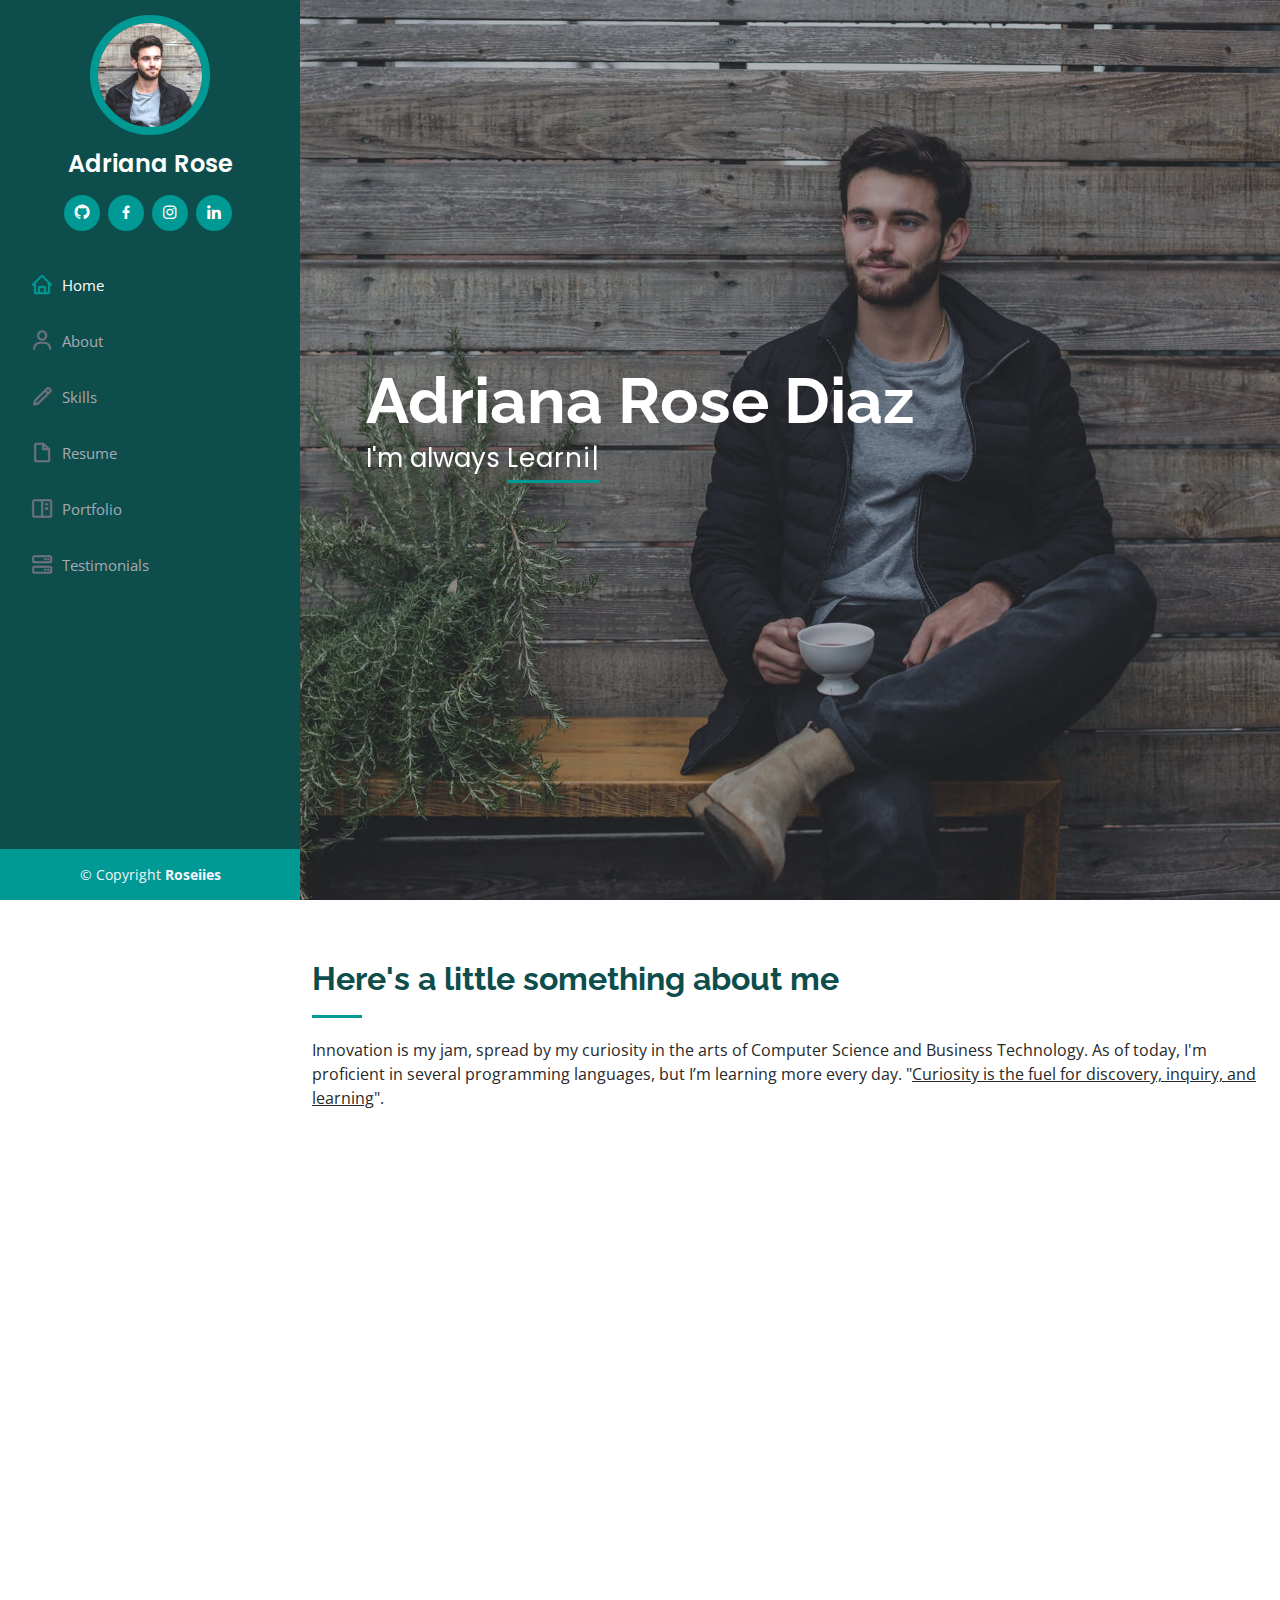
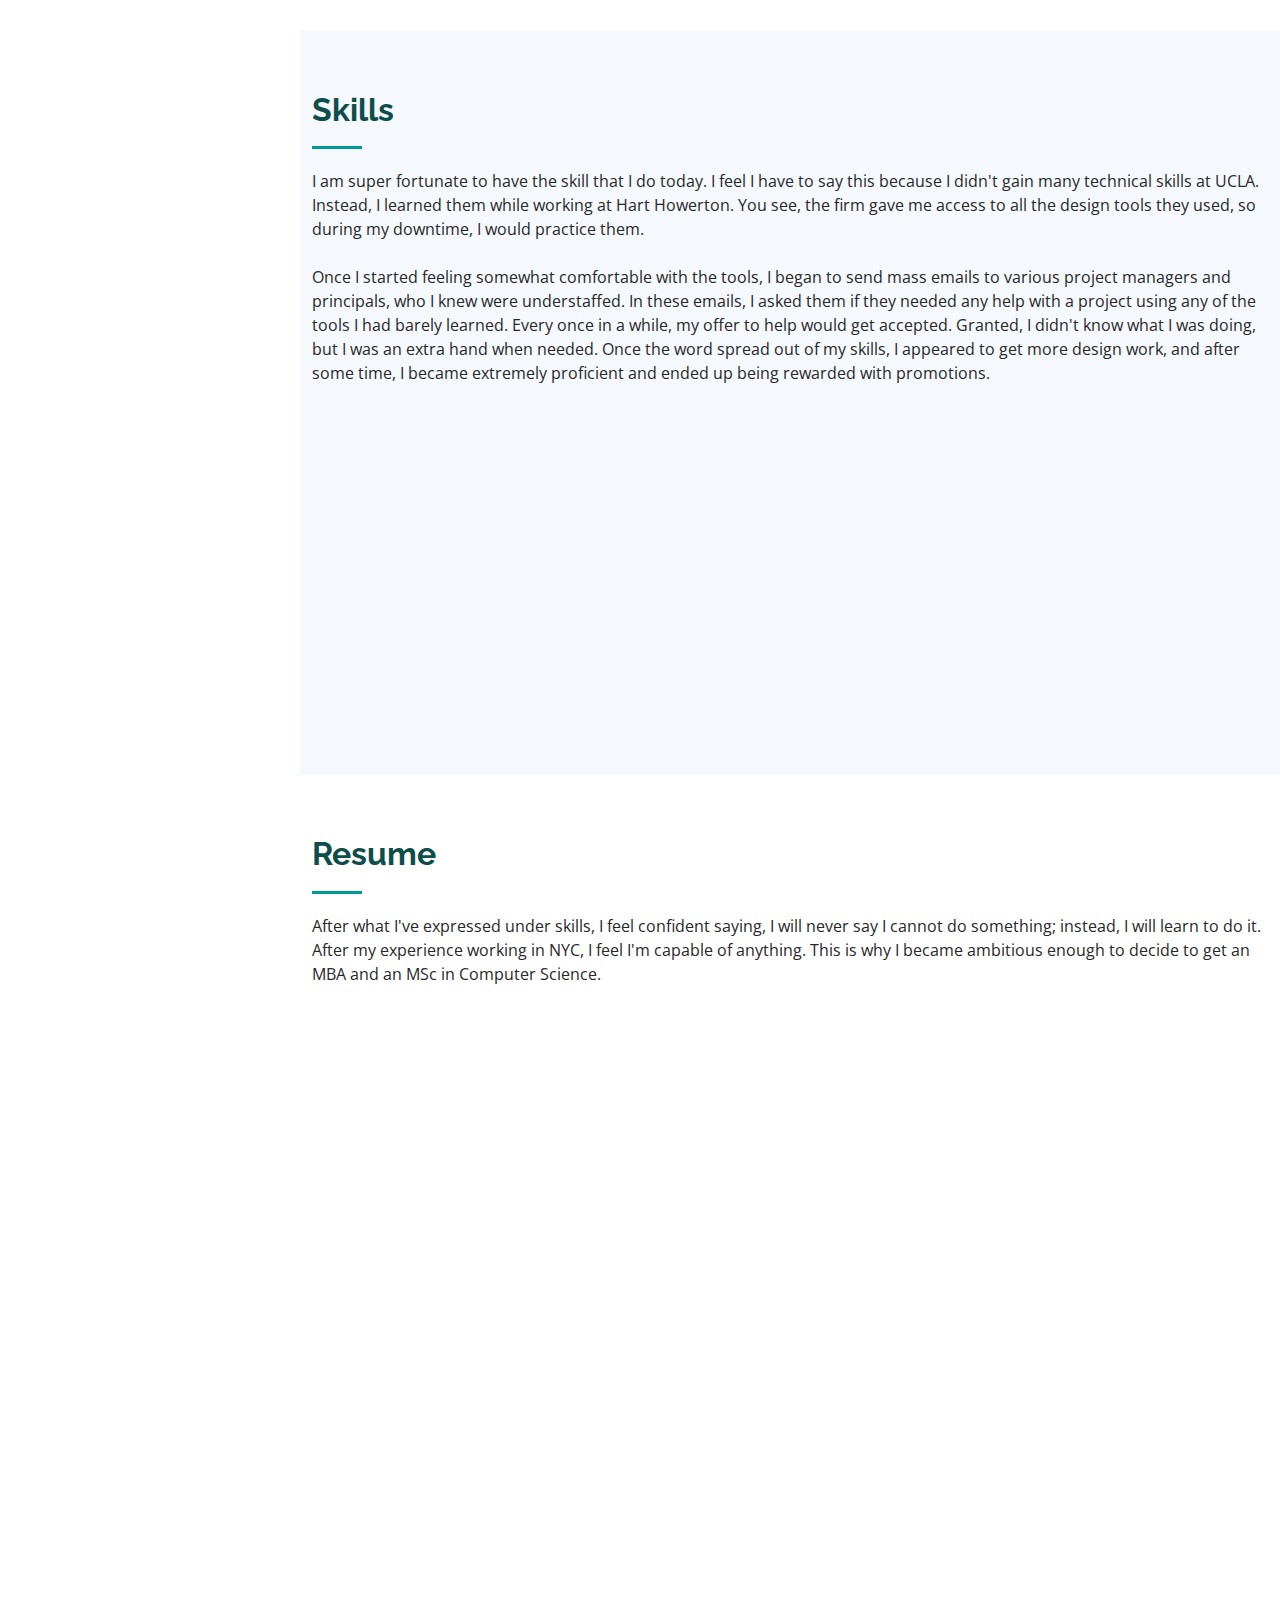
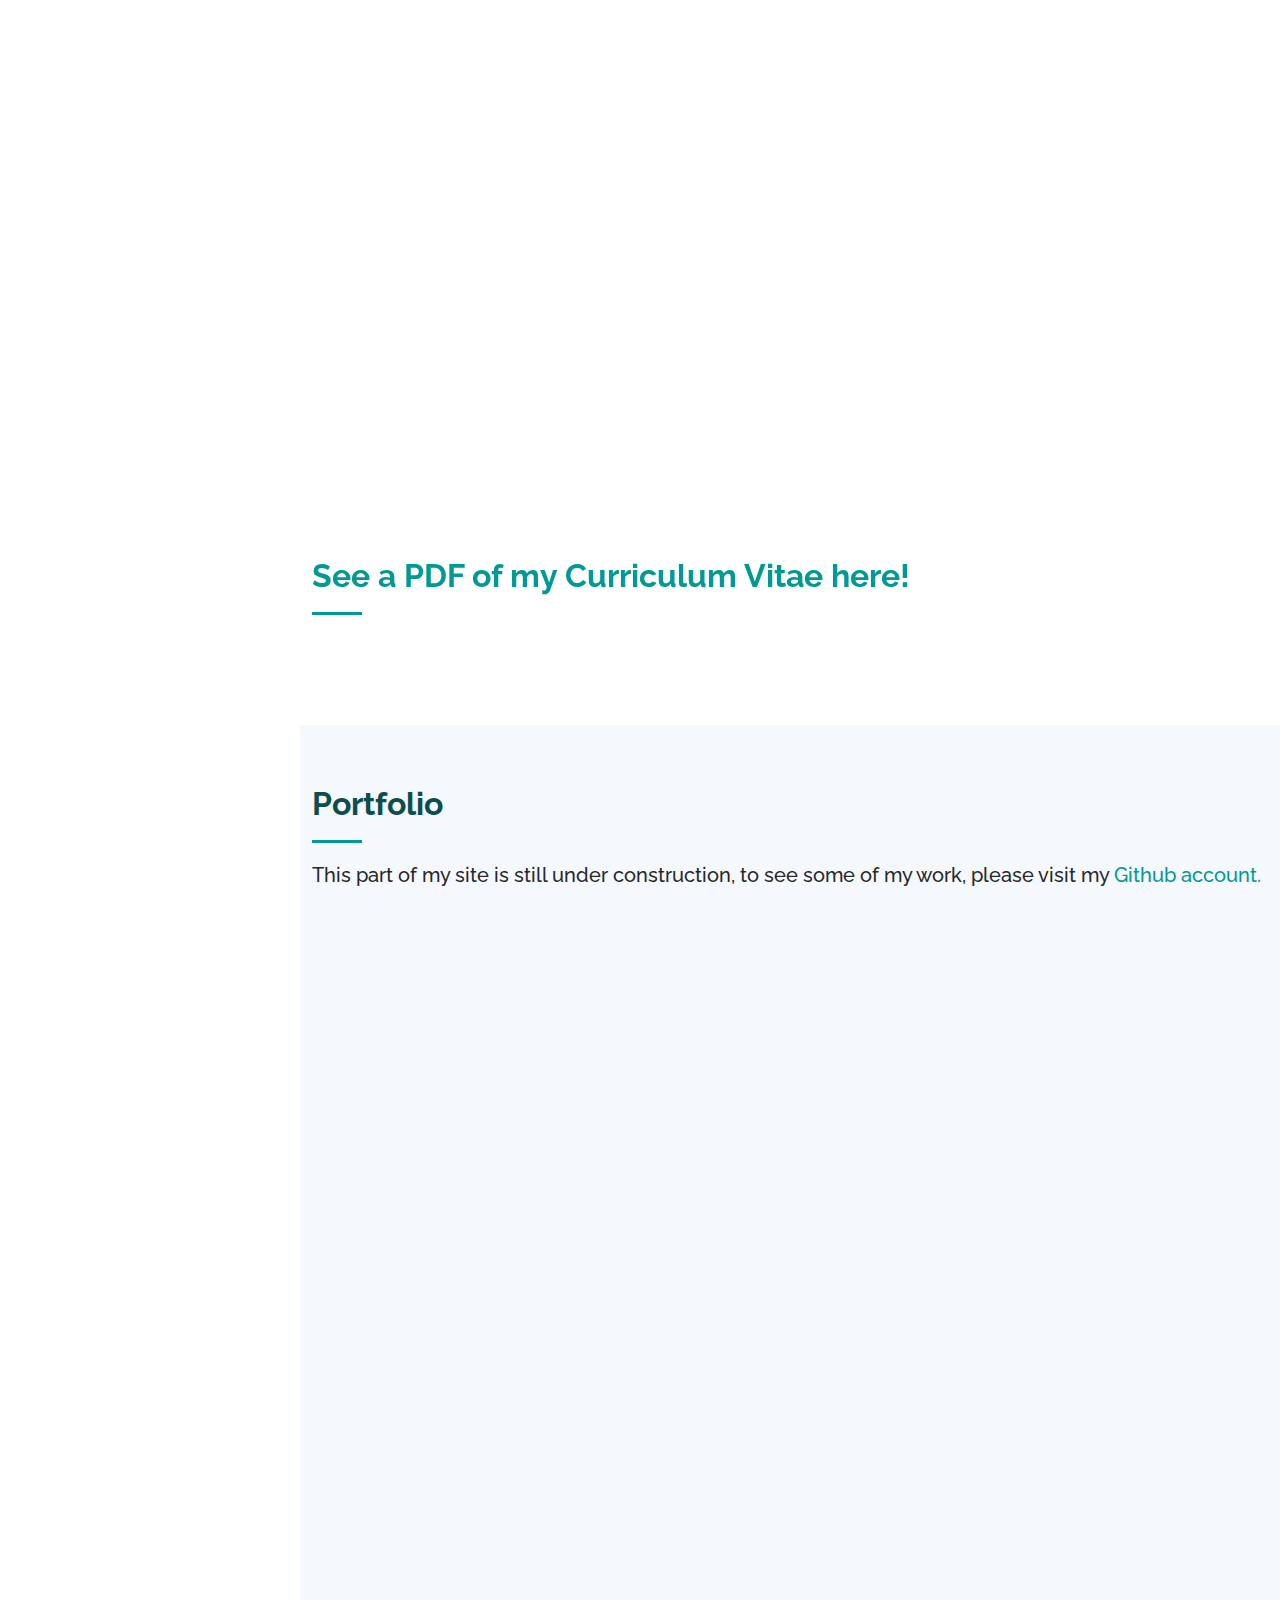
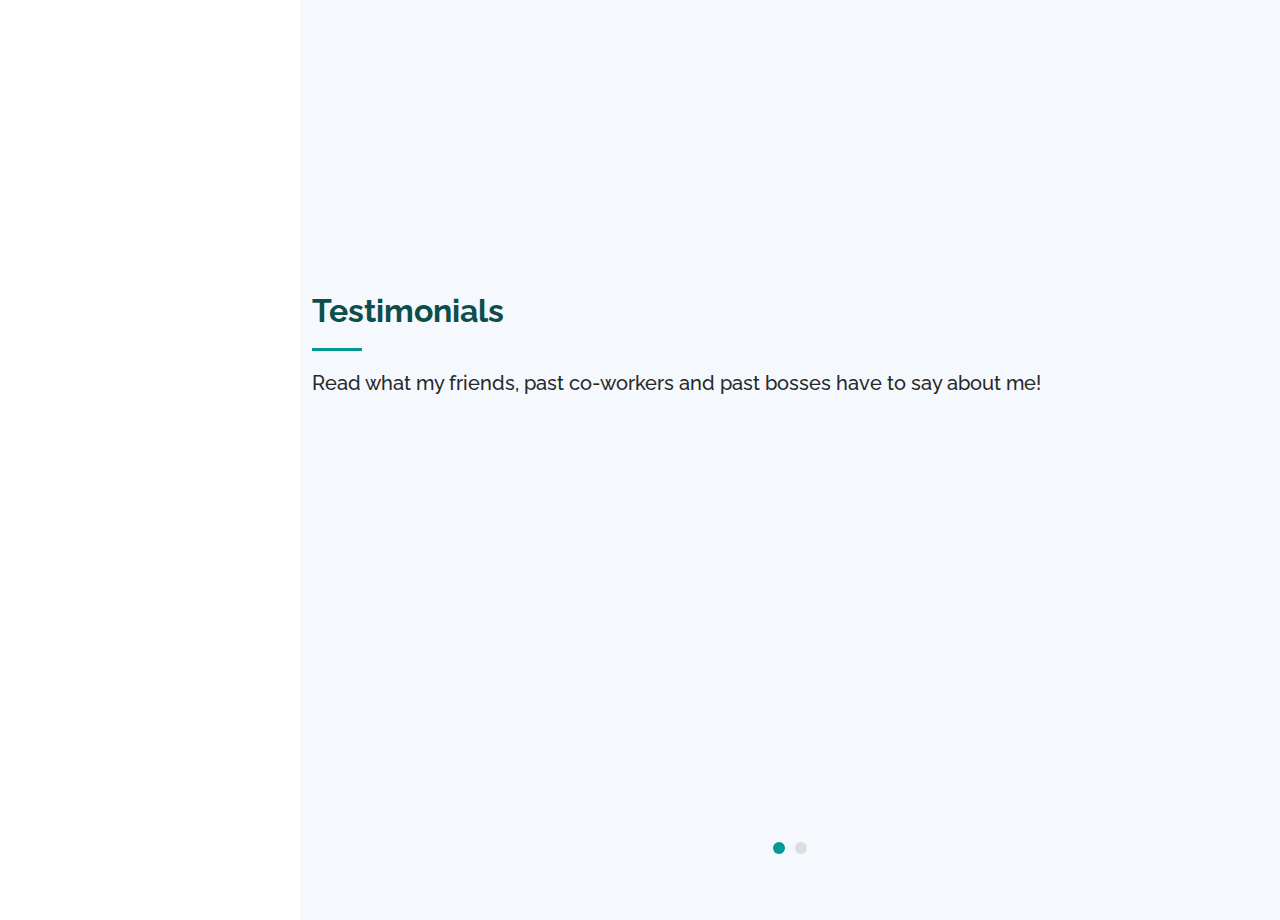
<file: index.html>
<!DOCTYPE html>
<html lang="en">

<head>
  <meta charset="utf-8">
  <meta content="width=device-width, initial-scale=1.0" name="viewport">

  <title>Adriana Rose's Portfolio</title>
  <meta content="" name="description">
  <meta content="" name="keywords">

  <!-- Global site tag (gtag.js) - Google Analytics -->
  <script async src="https://www.googletagmanager.com/gtag/js?id=G-6C3EG5053Y"></script>
  <script>
   window.dataLayer = window.dataLayer || [];
   function gtag(){dataLayer.push(arguments);}
   gtag('js', new Date());

    gtag('config', 'G-6C3EG5053Y');
  </script>

  <!-- Favicons -->
  <link href="assets/img/favicon.png" rel="icon">
  <link href="assets/img/apple-touch-icon.png" rel="apple-touch-icon">

  <!-- Google Fonts -->
  <link href="https://fonts.googleapis.com/css?family=Open+Sans:300,300i,400,400i,600,600i,700,700i|Raleway:300,300i,400,400i,500,500i,600,600i,700,700i|Poppins:300,300i,400,400i,500,500i,600,600i,700,700i" rel="stylesheet">

  <!-- Vendor CSS Files -->
  <link href="assets/vendor/bootstrap/css/bootstrap.min.css" rel="stylesheet">
  <link href="assets/vendor/icofont/icofont.min.css" rel="stylesheet">
  <link href="assets/vendor/boxicons/css/boxicons.min.css" rel="stylesheet">
  <link href="assets/vendor/venobox/venobox.css" rel="stylesheet">
  <link href="assets/vendor/owl.carousel/assets/owl.carousel.min.css" rel="stylesheet">
  <link href="assets/vendor/aos/aos.css" rel="stylesheet">

  <!-- Template Main CSS File -->
  <link href="assets/css/style.css" rel="stylesheet">

</head>

<body>

  <!-- ======= Mobile nav toggle button ======= -->
  <button type="button" class="mobile-nav-toggle d-xl-none"><i class="icofont-navigation-menu"></i></button>

  <!-- ======= Header ======= -->
  <header id="header">
    <div class="d-flex flex-column">

      <div class="profile">
        <a href="index.html">
          <img src="assets/img/profile-img.jpg" alt="Adriana Rose" class="img-fluid rounded-circle">
        </a>
        <h1 class="text-light"><a href="index.html">Adriana Rose</a></h1>
        <div class="social-links mt-3 text-center">
          <a href="https://github.com/AdrianaRosedh" target="_blank" class="github"><i class="bx bxl-github"></i></a>
          <a href="https://www.facebook.com/adrianarose.diazhancock" target="_blank" class="facebook"><i class="bx bxl-facebook"></i></a>
          <a href="https://www.instagram.com/arosedh" target="_blank" class="instagram"><i class="bx bxl-instagram"></i></a>
          <a href="https://www.linkedin.com/in/adrianarosediaz" target="_blank" class="linkedin"><i class="bx bxl-linkedin"></i></a>
        </div>
      </div>

      <nav class="nav-menu">
        <ul>
          <li class="active"><a href="index.html"><i class="bx bx-home"></i> <span>Home</span></a></li>
          <li><a href="#about"><i class="bx bx-user"></i> <span>About</span></a></li>
          <li><a href="#skills"><i class="bx bx-pencil"></i> <span>Skills</span></a></li>
          <li><a href="#resume"><i class="bx bx-file-blank"></i> <span>Resume</span></a></li>
          <li><a href="#portfolio"><i class="bx bx-book-content"></i>Portfolio</a></li>
          <li><a href="#testimonials"><i class="bx bx-server"></i>Testimonials </a></li>

        </ul>
      </nav><!-- .nav-menu -->
      <button type="button" class="mobile-nav-toggle d-xl-none"><i class="icofont-navigation-menu"></i></button>

    </div>
  </header><!-- End Header -->

  <!-- ======= Hero Section ======= -->
  <section id="hero" class="d-flex flex-column justify-content-center align-items-center">
    <div class="hero-container" data-aos="fade-in">
      <h1>Adriana Rose Diaz</h1>
      <p>I'm always <span class="typed" data-typed-items="Learning, Developing, Exploring, Achieving"></span></p>
    </div>
  </section><!-- End Hero -->

  <main id="main">

    <!-- ======= About Section ======= -->
    <section id="about" class="about">
      <div class="container">

        <div class="section-title">
          <h2>Here's a little something about me</h2>
          <p>
            Innovation is my jam, spread by my curiosity in the arts of Computer Science and Business Technology. As of today, I'm proficient in several programming languages, but I’m learning more every day. "<u>Curiosity is the fuel for discovery, inquiry, and learning</u>".
          </p>
        </div>

        <div class="row">
          <div class="col-lg-4" data-aos="fade-right">
            <img src="assets/img/profile-img.jpg" class="img-fluid" alt="">
          </div>
          <div class="col-lg-8 pt-4 pt-lg-0 content" data-aos="fade-left">
            <h3>Full Stack Web Designer &amp; aspiring Solution Architect</h3>
            <p class="font-italic">
              Due to my need for knowledge, I've acquired expert skills in UI/UX Design, without any formal training. In addition, as an MBA I'm well versed in the art of Business Analytics, Marketing, HR, Operations, and all that falls under the MBA umbrella.
            </p>
            <div class="row">
              <div class="col-lg-6">
                <ul>
                  <li><i class="icofont-rounded-right"></i> <strong>Birthday:</strong> 29 January 1994</li>
                  <li><i class="icofont-rounded-right"></i> <strong>Undergrad University:</strong> UCLA </li>
                  <li><i class="icofont-rounded-right"></i> <em>BA Linguistics and Psychology</em></li>
                  <li><i class="icofont-rounded-right"></i> <strong>Phone:</strong> +32 627 347 556</li>
                </ul>
              </div>
              <div class="col-lg-6">
                <ul>
                  <li><i class="icofont-rounded-right"></i> <strong>Age:</strong> 27</li>
                  <li><i class="icofont-rounded-right"></i> <strong>Master's University:</strong> IE Business School</li>
                  <li><i class="icofont-rounded-right"></i> <em>MBA and MSc Computer Science</em></li>
                  <li><i class="icofont-rounded-right"></i> <strong>Email:</strong> adriana.rose@student.ie.edu</li>
                </ul>
              </div>
            </div>
            <p>
              I’m a traveler at heart, I love creating friendships that last forever and I don’t waste my time with things that don’t bring me happiness. 
              Sum me up with the following phrase; "A unique and spirited individual, completely driven by an eagerness to create change, big or small, makes no difference”. 
            </p>
          </div>
        </div>

      </div>
    </section><!-- End About Section -->

    <section id="skills" class="skills section-bg">
      <div class="container">

        <div class="section-title">
          <h2>Skills</h2>
          <p>I am super fortunate to have the skill that I do today. I feel I have to say this because I didn't gain many technical skills at UCLA. Instead, I learned them while working at Hart Howerton. You see, the firm gave me access to all the design tools they used, so during my downtime, I would practice them. <br><br> Once I started feeling somewhat comfortable with the tools, I began to send mass emails to various project managers and principals, who I knew were understaffed. In these emails, I asked them if they needed any help with a project using any of the tools I had barely learned. Every once in a while, my offer to help would get accepted. Granted, I didn't know what I was doing, but I was an extra hand when needed. Once the word spread out of my skills, I appeared to get more design work, and after some time, I became extremely proficient and ended up being rewarded with promotions.</p>
        </div>

        <div class="row skills-content">

          <div class="col-lg-6" data-aos="fade-up">

            <div class="progress">
              <span class="skill">HTML <i class="val">100%</i></span>
              <div class="progress-bar-wrap">
                <div class="progress-bar" role="progressbar" aria-valuenow="100" aria-valuemin="0" aria-valuemax="100"></div>
              </div>
            </div>

            <div class="progress">
              <span class="skill">CSS <i class="val">90%</i></span>
              <div class="progress-bar-wrap">
                <div class="progress-bar" role="progressbar" aria-valuenow="90" aria-valuemin="0" aria-valuemax="100"></div>
              </div>
            </div>

            <div class="progress">
              <span class="skill">JavaScript <i class="val">75%</i></span>
              <div class="progress-bar-wrap">
                <div class="progress-bar" role="progressbar" aria-valuenow="75" aria-valuemin="0" aria-valuemax="100"></div>
              </div>
            </div>

            <div class="progress">
              <span class="skill">Python <i class="val">50%</i></span>
              <div class="progress-bar-wrap">
                <div class="progress-bar" role="progressbar" aria-valuenow="50" aria-valuemin="0" aria-valuemax="100"></div>
              </div>
            </div>

            <div class="progress">
              <span class="skill">Cloud Services <i class="val">50%</i></span>
              <div class="progress-bar-wrap">
                <div class="progress-bar" role="progressbar" aria-valuenow="50" aria-valuemin="0" aria-valuemax="100"></div>
              </div>
            </div>
            
          </div>

          <div class="col-lg-6" data-aos="fade-up" data-aos-delay="100">

            <div class="progress">
              <span class="skill">Adobe Applications <i class="val">90%</i></span>
              <div class="progress-bar-wrap">
                <div class="progress-bar" role="progressbar" aria-valuenow="90" aria-valuemin="0" aria-valuemax="100"></div>
              </div>
            </div>

            <div class="progress">
              <span class="skill">Google Applications<i class="val">90%</i></span>
              <div class="progress-bar-wrap">
                <div class="progress-bar" role="progressbar" aria-valuenow="90" aria-valuemin="0" aria-valuemax="100"></div>
              </div>
            </div>

            <div class="progress">
              <span class="skill">Windows Applications<i class="val">85%</i></span>
              <div class="progress-bar-wrap">
                <div class="progress-bar" role="progressbar" aria-valuenow="85" aria-valuemin="0" aria-valuemax="100"></div>
              </div>
            </div>

            <div class="progress">
              <span class="skill">UI / UX Design<i class="val">95%</i></span>
              <div class="progress-bar-wrap">
                <div class="progress-bar" role="progressbar" aria-valuenow="90" aria-valuemin="0" aria-valuemax="100"></div>
              </div>
            </div>

            <div class="progress">
              <span class="skill">Github<i class="val">90%</i></span>
              <div class="progress-bar-wrap">
                <div class="progress-bar" role="progressbar" aria-valuenow="90" aria-valuemin="0" aria-valuemax="100"></div>
              </div>
            </div>

          </div>

        </div>

      </div>
    </section><!-- End Skills Section -->

    <!-- ======= Resume Section ======= -->
    <section id="resume" class="resume">
      <div class="container">

        <div class="section-title">
          <h2>Resume</h2>
          <p>After what I've expressed under skills, I feel confident saying, I will never say I cannot do something; instead, I will learn to do it. After my experience working in NYC, I feel I'm capable of anything. This is why I became ambitious enough to decide to get an MBA and an MSc in Computer Science.</p>
        </div>

        <div class="row">
          <div class="col-lg-6" data-aos="fade-up">
            <h3 class="resume-title">Sumary</h3>
            <div class="resume-item pb-0">
              <h4>Adriana Rose Diaz</h4>
              <p><em>Innovative and agile individual, with 3 years of work experience, about to receive an MBA and a MCs Computer Science degree.</em></p>
              <ul>
                <li>Madrid, Spain</li>
                <li>+32 627 347 556</li>
                <li>adriana.rose@student.ie.edu</li>
              </ul>
            </div>

            <h3 class="resume-title">Education</h3>
            <div class="resume-item">
              <h4>Dual Degree in International MBA &amp; <br> MSc Computer Science and Business Technology</h4>
              <h5>2020 - 2021</h5>
              <p><em>IE University, Madrid, Spain</em></p>
              <p>As of July of 2021, I will be graduating with two Master Degrees: MBA - International Masters in Business Administration & MSc in Computer Science and Business Technology</p>
            </div>
            <div class="resume-item">
              <h4>Full-Stack Web Development Bootcamp</h4>
              <h5>2019 - 2019</h5>
              <p><em>Noble Desktop, New York City, USA</em></p>
              <p>During my time attending Noble Desktop's Full Stack Web Development Bootcamp. I took a whole array of courses, such as: Web Development, JavaScript & jQuery, Flexbox, Grid, & Bootstrap, Git Going: An Intro to Git, Coding Tips & Tricks, and a Ruby on Rails Bootcamp</p>
            </div>
            <div class="resume-item">
              <h4>BA in Linguistics and Psychology</h4>
              <h5>2012 - 2016</h5>
              <p><em>University of California, Los Angeles, (UCLA) USA</em></p>
              <p>Psycholinguistics is the study of the relationships between linguistic behavior and psychological processes, including the process of language acquisition</p>
            </div>
          </div>
          <div class="col-lg-6" data-aos="fade-up" data-aos-delay="100">
            <h3 class="resume-title">Professional Experience</h3>
            <div class="resume-item">
              <h4>Co-Founder & Technical Architect</h4>
              <h5>Aug 2020 - Dec 2020</h5>
              <p><em>Paladar, Madrid, Spain </em></p>
              <p>Helped launch restaurant tech start-up, and led the technical platforms and designs. Also built Paladar’s MVP. <br> Find my work on my GitHub.</p>
            </div>
            <div class="resume-item">
              <h4>Design Technology Coordinator</h4>
              <h5>Jan 2019 - Jan 2020</h5>
              <p><em>Hart Howerton, New York, NY</em></p>
              <p>Created digital forms using Jotform, HTML, and CSS. Launched the initiative to improve the firm’s data organization and efficiency by incorporating the use of Airtable and JavaScript.</p>
            </div>
            <div class="resume-item">
              <h4>Project Coordinator</h4>
              <h5>Aug 2017 - Dec 2018</h5>
              <p><em>Hart Howerton, New York, NY</em></p>
              <p>Harmonized between the Marketing, Design Tech, HR, and Graphics teams. Managed the Fellowship Program and External Softwares, such as the Intranet, Digital Asset Programs and others.</p>
            </div>
            <div class="resume-item">
              <h4>Remote Design Technologist</h4>
              <h5>Aug 2017 - Dec 2018</h5>
              <p><em>DH Construcción, Mexicali, Mexico</em></p>
              <p>Operated all digital technologies that promoted efficiency. Managed the Gsuite Account, Domain Ownership. Created graphical templates for administrative docs.</p>
            </div>
            <div class="resume-item">
              <h4>Administrative Assistant</h4>
              <h5>Dec 2016 - Aug 2017</h5>
              <p><em>DH Construcción, Mexicali, Mexico</em></p>
              <p>Assisted with interior and Landscape design, purchasing and organizing directly with vendors and clients.</p>
            </div>
          </div>
        </div>

        <div class="section-title">
          <h2><a href="https://drive.google.com/file/d/1gd4CH9L-7dm3k-Pd04p1GxMYV3I1le2I/view?usp=sharing" target="_blank">See a PDF of my Curriculum Vitae here!</a></h2>          
        </div>

      </div>
    </section><!-- End Resume Section -->

    <!-- ======= Portfolio Section ======= -->
    <section id="portfolio" class="portfolio section-bg">
      <div class="container">

        <div class="section-title">
          <h2>Portfolio</h2>
          <h5>This part of my site is still under construction, to see some of my work, please visit my <a href="https://github.com/AdrianaRosedh" target="_blank">Github account.</a></h5>
        </div>

        <div class="row" data-aos="fade-up">
          <div class="col-lg-12 d-flex justify-content-center">
            <ul id="portfolio-flters">
              <li data-filter="*" class="filter-active">All</li>
              <li data-filter=".filter-app">App</li>
              <li data-filter=".filter-card">UI/UX</li>
              <li data-filter=".filter-web">Web</li>
            </ul>
          </div>
        </div>

        <div class="row portfolio-container" data-aos="fade-up" data-aos-delay="100">

          <div class="col-lg-4 col-md-6 portfolio-item filter-app">
            <div class="portfolio-wrap">
              <img src="assets/img/portfolio/portfolio-1.jpg" class="img-fluid" alt="">
              <div class="portfolio-links">
                <a href="assets/img/portfolio/portfolio-1.jpg" data-gall="portfolioGallery" class="venobox" title="App 1"><i class="bx bx-plus"></i></a>
                <a href="portfolio-details.html" title="More Details"><i class="bx bx-link"></i></a>
              </div>
            </div>
          </div>

          <div class="col-lg-4 col-md-6 portfolio-item filter-web">
            <div class="portfolio-wrap">
              <img src="assets/img/portfolio/portfolio-2.jpg" class="img-fluid" alt="">
              <div class="portfolio-links">
                <a href="assets/img/portfolio/portfolio-2.jpg" data-gall="portfolioGallery" class="venobox" title="Web 3"><i class="bx bx-plus"></i></a>
                <a href="portfolio-details.html" title="More Details"><i class="bx bx-link"></i></a>
              </div>
            </div>
          </div>

          <div class="col-lg-4 col-md-6 portfolio-item filter-app">
            <div class="portfolio-wrap">
              <img src="assets/img/portfolio/portfolio-3.jpg" class="img-fluid" alt="">
              <div class="portfolio-links">
                <a href="assets/img/portfolio/portfolio-3.jpg" data-gall="portfolioGallery" class="venobox" title="App 2"><i class="bx bx-plus"></i></a>
                <a href="portfolio-details.html" title="More Details"><i class="bx bx-link"></i></a>
              </div>
            </div>
          </div>

          <div class="col-lg-4 col-md-6 portfolio-item filter-card">
            <div class="portfolio-wrap">
              <img src="assets/img/portfolio/portfolio-4.jpg" class="img-fluid" alt="">
              <div class="portfolio-links">
                <a href="assets/img/portfolio/portfolio-4.jpg" data-gall="portfolioGallery" class="venobox" title="Card 2"><i class="bx bx-plus"></i></a>
                <a href="portfolio-details.html" title="More Details"><i class="bx bx-link"></i></a>
              </div>
            </div>
          </div>

          <div class="col-lg-4 col-md-6 portfolio-item filter-web">
            <div class="portfolio-wrap">
              <img src="assets/img/portfolio/portfolio-5.jpg" class="img-fluid" alt="">
              <div class="portfolio-links">
                <a href="assets/img/portfolio/portfolio-5.jpg" data-gall="portfolioGallery" class="venobox" title="Web 2"><i class="bx bx-plus"></i></a>
                <a href="portfolio-details.html" title="More Details"><i class="bx bx-link"></i></a>
              </div>
            </div>
          </div>

          <div class="col-lg-4 col-md-6 portfolio-item filter-app">
            <div class="portfolio-wrap">
              <img src="assets/img/portfolio/portfolio-6.jpg" class="img-fluid" alt="">
              <div class="portfolio-links">
                <a href="assets/img/portfolio/portfolio-6.jpg" data-gall="portfolioGallery" class="venobox" title="App 3"><i class="bx bx-plus"></i></a>
                <a href="portfolio-details.html" title="More Details"><i class="bx bx-link"></i></a>
              </div>
            </div>
          </div>

          <div class="col-lg-4 col-md-6 portfolio-item filter-card">
            <div class="portfolio-wrap">
              <img src="assets/img/portfolio/portfolio-7.jpg" class="img-fluid" alt="">
              <div class="portfolio-links">
                <a href="assets/img/portfolio/portfolio-7.jpg" data-gall="portfolioGallery" class="venobox" title="Card 1"><i class="bx bx-plus"></i></a>
                <a href="portfolio-details.html" title="More Details"><i class="bx bx-link"></i></a>
              </div>
            </div>
          </div>

          <div class="col-lg-4 col-md-6 portfolio-item filter-card">
            <div class="portfolio-wrap">
              <img src="assets/img/portfolio/portfolio-8.jpg" class="img-fluid" alt="">
              <div class="portfolio-links">
                <a href="assets/img/portfolio/portfolio-8.jpg" data-gall="portfolioGallery" class="venobox" title="Card 3"><i class="bx bx-plus"></i></a>
                <a href="portfolio-details.html" title="More Details"><i class="bx bx-link"></i></a>
              </div>
            </div>
          </div>

          <div class="col-lg-4 col-md-6 portfolio-item filter-web">
            <div class="portfolio-wrap">
              <img src="assets/img/portfolio/portfolio-9.jpg" class="img-fluid" alt="">
              <div class="portfolio-links">
                <a href="assets/img/portfolio/portfolio-9.jpg" data-gall="portfolioGallery" class="venobox" title="Web 3"><i class="bx bx-plus"></i></a>
                <a href="portfolio-details.html" title="More Details"><i class="bx bx-link"></i></a>
              </div>
            </div>
          </div>

        </div>

      </div>
    </section><!-- End Portfolio Section -->


    <!-- ======= Testimonials Section ======= -->
    <section id="testimonials" class="testimonials section-bg">
      <div class="container">

        <div class="section-title">
          <h2>Testimonials</h2>
          <h5>Read what my friends, past co-workers and past bosses have to say about me!</h5>
        </div>

        <div class="owl-carousel testimonials-carousel">

        <div class="testimonial-item" data-aos="fade-up"> 
            <p>
              <i class="bx bxs-quote-alt-left quote-icon-left"></i>
              Proin iaculis purus consequat sem cure digni ssim donec porttitora entum suscipit rhoncus. Accusantium quam, ultricies eget id, aliquam eget nibh et. Maecen aliquam, risus at semper. help understanding a subject.
              <i class="bx bxs-quote-alt-right quote-icon-right"></i>
            </p>
            <a href="https://www.linkedin.com/in/lindseydubosar/" target="_blank">
              <img src="assets/img/testimonials/testimonials-1.jpg" class="testimonial-img" alt="">
            </a>
            <h3><a href="https://www.linkedin.com/in/lindseydubosar/" target="_blank">Lindsey DuBosar</a></h3>
            <h4>Design Technology Manager</h4>
        </div> 

          <div class="testimonial-item" data-aos="fade-up" data-aos-delay="100">
            <div class="expanded-text">
              <p>
                <span class="short-name"><i class="bx bxs-quote-alt-left quote-icon-left"></i>
                I was lucky to meet Adriana in the MBA program at IE University. In class she would always ask compelling questions and was always available to help in case any of us needed help understanding a subject. From my interactions...
                <i class="bx bxs-quote-alt-right quote-icon-right"></i></span>
                <span class="longer-name"><i class="bx bxs-quote-alt-left quote-icon-left"></i>
                I was lucky to meet Adriana in the MBA program at IE University. In class she would always ask compelling questions and was always available to help in case any of us needed help understanding a subject. From my interactions with her in class I can testify she is hardworking and goal oriented in what ever task is put in her way.
                <i class="bx bxs-quote-alt-right quote-icon-right"></i></span>
              </p>
            </div>
            <a href= "https://www.linkedin.com/in/nahira-yabroudi-1221b1164/" target="_blank">
              <img src="assets/img/testimonials/testimonials-2.jpg" class="testimonial-img" alt="Picture of Nahira ">
            </a>
            <h3><a href= "https://www.linkedin.com/in/nahira-yabroudi-1221b1164/" target="_blank">Nahira El Yabroudi</a></h3>
            <h4>Founder of Rock Design</h4>
          </div>

           <div class="testimonial-item" data-aos="fade-up" data-aos-delay="200">
            <p>
              <i class="bx bxs-quote-alt-left quote-icon-left"></i>
              Enim nisi quem export duis labore cillum quae magna enim sint quorum nulla quem veniam duis minim tempor labore quem eram duis noster aute amet eram fore quis sint minim ore quis sint minim.
              <i class="bx bxs-quote-alt-right quote-icon-right"></i>
            </p>
            <a href= "https://www.instagram.com/dhconstruccion/" target="_blank">
              <img src="assets/img/testimonials/testimonials-3.jpg" class="testimonial-img" alt="">
            <h3><a href= "https://design-dh.com/" target="_blank">Angelene Joy Diaz</a></h3>
            <h4>CEO of DH Construcción</h4>
          </div> 

          <div class="testimonial-item" data-aos="fade-up" data-aos-delay="300">
            <div class="expanded-text">
              <p>
                <span class="short-name"><i class="bx bxs-quote-alt-left quote-icon-left"></i>I worked with Adriana as a founder of a digital menu startup with the goal of transforming the restaurant dine-in experience. Her energy, work ethic and diverse skill set were extremely valuable to the growth of the new venture. As...<i class="bx bxs-quote-alt-right quote-icon-right" ></i></span>
                <span class="longer-name"><i class="bx bxs-quote-alt-left quote-icon-left"></i>I worked with Adriana as a founder of a digital menu startup with the goal of transforming the restaurant dine-in experience. Her energy, work ethic and diverse skill set were extremely valuable to the growth of the new venture. As the Chief Technology Officer, she acted as the technical architect in designing the SaaS platform. She was also adept at exploring integration points and refining the product vision to achieve our goal of launching an MVP. Her multi-disciplinary skills were on full display as she also lead the UI/UX design mockups for our product and launched our website in a few short days. It was a pleasure to work with Adriana as she was a committed member of the team with a knack to pull in bright ideas for continued innovation.<i class="bx bxs-quote-alt-right quote-icon-right" ></i></span> 

              </p>
            </div>
            
              <a href= "https://www.linkedin.com/in/jeremyeseal" target="_blank">
                <img src="assets/img/testimonials/testimonials-4.jpg" class="testimonial-img" alt="">
              </a>
              <h3><a href= "https://www.linkedin.com/in/jeremyeseal" target="_blank">Jeremy Seal</a></h3>
              <h4>Paladar, Co-Founder</h4>
            
          </div>

          <div class="testimonial-item" data-aos="fade-up" data-aos-delay="400">
            <div class="expanded-text">
              <p>
                <span class="short-name"><i class="bx bxs-quote-alt-left quote-icon-left"></i>Adriana's inspiring perspective, dedicated work ethic, and genuine passion make her more than an excellent colleague but an asset to any team. Over a year working with Adriana, I saw how she took full responsibility for creating...<i class="bx bxs-quote-alt-right quote-icon-right"></i></span>

                <span class="longer-name"><i class="bx bxs-quote-alt-left quote-icon-left"></i>Adriana's inspiring perspective, dedicated work ethic, and genuine passion make her more than an excellent colleague but an asset to any team. Over a year working with Adriana, I saw how she took full responsibility for creating projects in a pivotal role. She created a cultural shift in our workplace to embrace innovation through harnessing technology. Adriana initiated and implemented strategies aligning various stakeholders across the company and successfully delivered results that exceeded expectations. Beyond her innate ability to strive for excellence coupled with a visionary perspective, her genuine passion for human connection makes her an asset to any team!
                <i class="bx bxs-quote-alt-right quote-icon-right"></i></span>
              </p>
            </div>
            <a href= "https://www.linkedin.com/in/merielle-moffatt" target="_blank">
              <img src="assets/img/testimonials/testimonials-5.jpg" class="testimonial-img" alt="Merielle Moffatt">
            </a>
            <h3><a href= "https://www.linkedin.com/in/merielle-moffatt" target="_blank">Merielle Moffatt</a></h3>
            <h4>Past Work Colleague</h4>
          </div>

        </div>

      </div>
    </section><!-- End Testimonials Section -->

  </main><!-- End #main -->

  <!-- ======= Footer ======= -->
  <footer id="footer">
    <div class="container">
      <div class="copyright">
        &copy; Copyright <strong><span>Roseiies</span></strong>
      </div>
    </div>
  </footer><!-- End  Footer -->

  <a href="#" class="back-to-top"><i class="icofont-simple-up"></i></a>

  <!-- Vendor JS Files -->
  <script src="assets/vendor/jquery/jquery.min.js"></script>
  <script src="assets/vendor/bootstrap/js/bootstrap.bundle.min.js"></script>
  <script src="assets/vendor/jquery.easing/jquery.easing.min.js"></script>
  <script src="assets/vendor/php-email-form/validate.js"></script>
  <script src="assets/vendor/waypoints/jquery.waypoints.min.js"></script>
  <script src="assets/vendor/counterup/counterup.min.js"></script>
  <script src="assets/vendor/isotope-layout/isotope.pkgd.min.js"></script>
  <script src="assets/vendor/venobox/venobox.min.js"></script>
  <script src="assets/vendor/owl.carousel/owl.carousel.min.js"></script>
  <script src="assets/vendor/typed.js/typed.min.js"></script>
  <script src="assets/vendor/aos/aos.js"></script>

  <!-- Template Main JS File -->
  <script src="assets/js/main.js"></script>

</body>

</html>
</file>
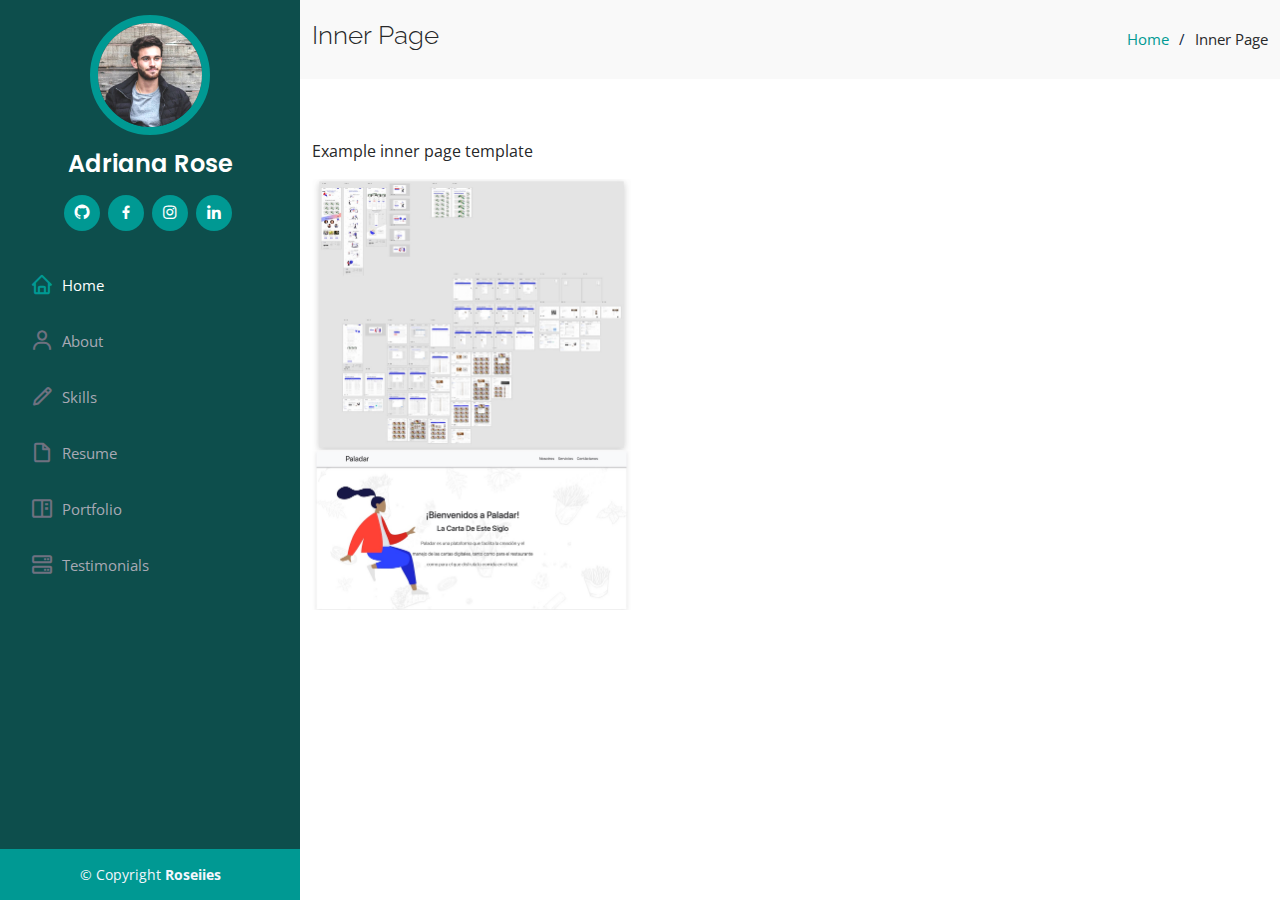
<file: inner-page.html>
<!DOCTYPE html>
<html lang="en">

<head>
  <meta charset="utf-8">
  <meta content="width=device-width, initial-scale=1.0" name="viewport">

  <title>Inner Page - Adriana Rose</title>
  <meta content="" name="description">
  <meta content="" name="keywords">

  <!-- Favicons -->
  <link href="assets/img/favicon.png" rel="icon">
  <link href="assets/img/apple-touch-icon.png" rel="apple-touch-icon">

  <!-- Google Fonts -->
  <link href="https://fonts.googleapis.com/css?family=Open+Sans:300,300i,400,400i,600,600i,700,700i|Raleway:300,300i,400,400i,500,500i,600,600i,700,700i|Poppins:300,300i,400,400i,500,500i,600,600i,700,700i" rel="stylesheet">

  <!-- Vendor CSS Files -->
  <link href="assets/vendor/bootstrap/css/bootstrap.min.css" rel="stylesheet">
  <link href="assets/vendor/icofont/icofont.min.css" rel="stylesheet">
  <link href="assets/vendor/boxicons/css/boxicons.min.css" rel="stylesheet">
  <link href="assets/vendor/venobox/venobox.css" rel="stylesheet">
  <link href="assets/vendor/owl.carousel/assets/owl.carousel.min.css" rel="stylesheet">
  <link href="assets/vendor/aos/aos.css" rel="stylesheet">

  <!-- Template Main CSS File -->
  <link href="assets/css/style.css" rel="stylesheet">

  <!-- =======================================================
  * Template Name: iPortfolio - v2.0.3
  * Template URL: https://bootstrapmade.com/iportfolio-bootstrap-portfolio-websites-template/
  * Author: BootstrapMade.com
  * License: https://bootstrapmade.com/license/
  ======================================================== -->
</head>

<body>

  <!-- ======= Mobile nav toggle button ======= -->
  <button type="button" class="mobile-nav-toggle d-xl-none"><i class="icofont-navigation-menu"></i></button>

    <!-- ======= Header ======= -->
  <header id="header">
    <div class="d-flex flex-column">

      <div class="profile">
        <a href="index.html">
          <img src="assets/img/profile-img.jpg" alt="Adriana Rose" class="img-fluid rounded-circle">
        </a>
        <h1 class="text-light"><a href="index.html">Adriana Rose</a></h1>
        <div class="social-links mt-3 text-center">
          <a href="https://github.com/AdrianaRosedh" target="_blank" class="github"><i class="bx bxl-github"></i></a>
          <a href="https://www.facebook.com/adrianarose.diazhancock" target="_blank" class="facebook"><i class="bx bxl-facebook"></i></a>
          <a href="https://www.instagram.com/arosedh" target="_blank" class="instagram"><i class="bx bxl-instagram"></i></a>
          <a href="https://www.linkedin.com/in/adrianarosediaz" target="_blank" class="linkedin"><i class="bx bxl-linkedin"></i></a>
        </div>
      </div>

      <nav class="nav-menu">
        <ul>
          <li class="active"><a href="index.html"><i class="bx bx-home"></i> <span>Home</span></a></li>
          <li><a href="index.html#about"><i class="bx bx-user"></i> <span>About</span></a></li>
          <li><a href="index.html#skills"><i class="bx bx-pencil"></i> <span>Skills</span></a></li>
          <li><a href="index.html#resume"><i class="bx bx-file-blank"></i> <span>Resume</span></a></li>
          <li><a href="index.html#portfolio"><i class="bx bx-book-content"></i>Portfolio</a></li>
          <li><a href="index.html#testimonials"><i class="bx bx-server"></i>Testimonials </a></li>
        </ul>
      </nav><!-- .nav-menu -->
      <button type="button" class="mobile-nav-toggle d-xl-none"><i class="icofont-navigation-menu"></i></button>

    </div>
  </header><!-- End Header -->

  <main id="main">

    <!-- ======= Breadcrumbs ======= -->
    <section class="breadcrumbs">
      <div class="container">

        <div class="d-flex justify-content-between align-items-center">
          <h2>Inner Page</h2>
          <ol>
            <li><a href="index.html">Home</a></li>
            <li>Inner Page</li>
          </ol>
        </div>

      </div>
    </section><!-- End Breadcrumbs -->

    <section class="inner-page">
      <div class="container">
        <p>
          Example inner page template
        </p>
        <div class="col-lg-4" data-aos="fade-right">
            <img src="assets/img/inner/paladar_MVP.jpg" class="img-fluid" alt="">
            <img src="assets/img/inner/paladar_website.jpg" class="img-fluid" alt="">
        </div>
      </div>
    </section>

  </main><!-- End #main -->
  
  <p class="shadowFrame"><svg version="1.1" class="shadow" id="Layer_1" xmlns="http://www.w3.org/2000/svg" xmlns:xlink="http://www.w3.org/1999/xlink" x="61px" y="20px"
   width="122.436px" height="39.744px" viewBox="0 0 122.436 39.744" enable-background="new 0 0 122.436 39.744"
   xml:space="preserve">
<ellipse fill="#EF3D23" cx="61.128" cy="19.872" rx="49.25" ry="8.916"/>
    </svg></p>
</div>
  <!-- ======= End Test ======= -->

  <footer>
  <!-- ======= Footer ======= -->
  <footer id="footer">
    <div class="container">
      <div class="copyright">
        &copy; Copyright <strong><span>Roseiies</span></strong>
      </div>
    </div>
  </footer><!-- End  Footer -->

  <a href="#" class="back-to-top"><i class="icofont-simple-up"></i></a>

  <!-- Vendor JS Files -->
  <script src="assets/vendor/jquery/jquery.min.js"></script>
  <script src="assets/vendor/bootstrap/js/bootstrap.bundle.min.js"></script>
  <script src="assets/vendor/jquery.easing/jquery.easing.min.js"></script>
  <script src="assets/vendor/php-email-form/validate.js"></script>
  <script src="assets/vendor/waypoints/jquery.waypoints.min.js"></script>
  <script src="assets/vendor/counterup/counterup.min.js"></script>
  <script src="assets/vendor/isotope-layout/isotope.pkgd.min.js"></script>
  <script src="assets/vendor/venobox/venobox.min.js"></script>
  <script src="assets/vendor/owl.carousel/owl.carousel.min.js"></script>
  <script src="assets/vendor/typed.js/typed.min.js"></script>
  <script src="assets/vendor/aos/aos.js"></script>

  <!-- Template Main JS File -->
  <script src="assets/js/main.js"></script>

</body>

</html>
</file>
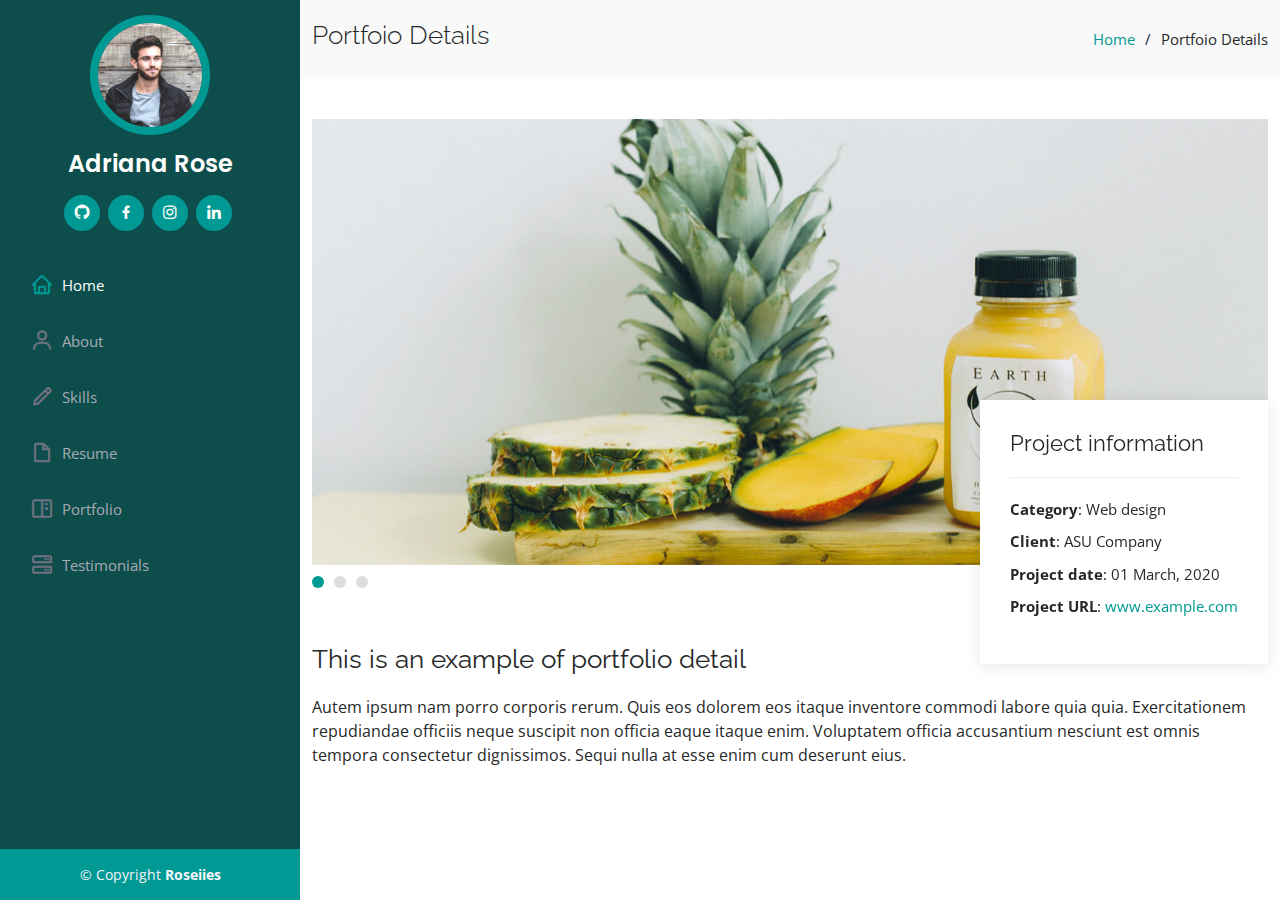
<file: portfolio-details.html>
<!DOCTYPE html>
<html lang="en">

<head>
  <meta charset="utf-8">
  <meta content="width=device-width, initial-scale=1.0" name="viewport">

  <title>Portfolio Details - iPortfolio Bootstrap Template</title>
  <meta content="" name="description">
  <meta content="" name="keywords">

  <!-- Favicons -->
  <link href="assets/img/favicon.png" rel="icon">
  <link href="assets/img/apple-touch-icon.png" rel="apple-touch-icon">

  <!-- Google Fonts -->
  <link href="https://fonts.googleapis.com/css?family=Open+Sans:300,300i,400,400i,600,600i,700,700i|Raleway:300,300i,400,400i,500,500i,600,600i,700,700i|Poppins:300,300i,400,400i,500,500i,600,600i,700,700i" rel="stylesheet">

  <!-- Vendor CSS Files -->
  <link href="assets/vendor/bootstrap/css/bootstrap.min.css" rel="stylesheet">
  <link href="assets/vendor/icofont/icofont.min.css" rel="stylesheet">
  <link href="assets/vendor/boxicons/css/boxicons.min.css" rel="stylesheet">
  <link href="assets/vendor/venobox/venobox.css" rel="stylesheet">
  <link href="assets/vendor/owl.carousel/assets/owl.carousel.min.css" rel="stylesheet">
  <link href="assets/vendor/aos/aos.css" rel="stylesheet">

  <!-- Template Main CSS File -->
  <link href="assets/css/style.css" rel="stylesheet">

  <!-- =======================================================
  * Template Name: iPortfolio - v2.0.3
  * Template URL: https://bootstrapmade.com/iportfolio-bootstrap-portfolio-websites-template/
  * Author: BootstrapMade.com
  * License: https://bootstrapmade.com/license/
  ======================================================== -->
</head>

<body>

  <!-- ======= Mobile nav toggle button ======= -->
  <button type="button" class="mobile-nav-toggle d-xl-none"><i class="icofont-navigation-menu"></i></button>

  <!-- ======= Header ======= -->
  <header id="header">
    <div class="d-flex flex-column">

      <div class="profile">
        <a href="index.html">
          <img src="assets/img/profile-img.jpg" alt="Adriana Rose" class="img-fluid rounded-circle">
        </a>
        <h1 class="text-light"><a href="index.html">Adriana Rose</a></h1>
        <div class="social-links mt-3 text-center">
          <a href="https://github.com/AdrianaRosedh" target="_blank" class="github"><i class="bx bxl-github"></i></a>
          <a href="https://www.facebook.com/adrianarose.diazhancock" target="_blank" class="facebook"><i class="bx bxl-facebook"></i></a>
          <a href="https://www.instagram.com/arosedh" target="_blank" class="instagram"><i class="bx bxl-instagram"></i></a>
          <a href="https://www.linkedin.com/in/adrianarosediaz" target="_blank" class="linkedin"><i class="bx bxl-linkedin"></i></a>
        </div>
      </div>

      <nav class="nav-menu">
        <ul>
          <li class="active"><a href="index.html"><i class="bx bx-home"></i> <span>Home</span></a></li>
          <li><a href="index.html#about"><i class="bx bx-user"></i> <span>About</span></a></li>
          <li><a href="index.html#skills"><i class="bx bx-pencil"></i> <span>Skills</span></a></li>
          <li><a href="index.html#resume"><i class="bx bx-file-blank"></i> <span>Resume</span></a></li>
          <li><a href="index.html#portfolio"><i class="bx bx-book-content"></i>Portfolio</a></li>
          <li><a href="index.html#testimonials"><i class="bx bx-server"></i>Testimonials </a></li>
        </ul>
      </nav><!-- .nav-menu -->
      <button type="button" class="mobile-nav-toggle d-xl-none"><i class="icofont-navigation-menu"></i></button>

    </div>
  </header><!-- End Header -->

  <main id="main">

    <!-- ======= Breadcrumbs ======= -->
    <section id="breadcrumbs" class="breadcrumbs">
      <div class="container">

        <div class="d-flex justify-content-between align-items-center">
          <h2>Portfoio Details</h2>
          <ol>
            <li><a href="index.html">Home</a></li>
            <li>Portfoio Details</li>
          </ol>
        </div>

      </div>
    </section><!-- End Breadcrumbs -->

    <!-- ======= Portfolio Details Section ======= -->
    <section id="portfolio-details" class="portfolio-details">
      <div class="container">

        <div class="portfolio-details-container">

          <div class="owl-carousel portfolio-details-carousel">
            <img src="assets/img/portfolio/portfolio-details-1.jpg" class="img-fluid" alt="">
            <img src="assets/img/portfolio/portfolio-details-2.jpg" class="img-fluid" alt="">
            <img src="assets/img/portfolio/portfolio-details-3.jpg" class="img-fluid" alt="">
          </div>

          <div class="portfolio-info">
            <h3>Project information</h3>
            <ul>
              <li><strong>Category</strong>: Web design</li>
              <li><strong>Client</strong>: ASU Company</li>
              <li><strong>Project date</strong>: 01 March, 2020</li>
              <li><strong>Project URL</strong>: <a href="#">www.example.com</a></li>
            </ul>
          </div>

        </div>

        <div class="portfolio-description">
          <h2>This is an example of portfolio detail</h2>
          <p>
            Autem ipsum nam porro corporis rerum. Quis eos dolorem eos itaque inventore commodi labore quia quia. Exercitationem repudiandae officiis neque suscipit non officia eaque itaque enim. Voluptatem officia accusantium nesciunt est omnis tempora consectetur dignissimos. Sequi nulla at esse enim cum deserunt eius.
          </p>
        </div>

      </div>
    </section><!-- End Portfolio Details Section -->

  </main><!-- End #main -->

  <!-- ======= Footer ======= -->
  <footer id="footer">
    <div class="container">
      <div class="copyright">
        &copy; Copyright <strong><span>Roseiies</span></strong>
      </div>
    </div>
  </footer><!-- End  Footer -->

  <a href="#" class="back-to-top"><i class="icofont-simple-up"></i></a>

  <!-- Vendor JS Files -->
  <script src="assets/vendor/jquery/jquery.min.js"></script>
  <script src="assets/vendor/bootstrap/js/bootstrap.bundle.min.js"></script>
  <script src="assets/vendor/jquery.easing/jquery.easing.min.js"></script>
  <script src="assets/vendor/php-email-form/validate.js"></script>
  <script src="assets/vendor/waypoints/jquery.waypoints.min.js"></script>
  <script src="assets/vendor/counterup/counterup.min.js"></script>
  <script src="assets/vendor/isotope-layout/isotope.pkgd.min.js"></script>
  <script src="assets/vendor/venobox/venobox.min.js"></script>
  <script src="assets/vendor/owl.carousel/owl.carousel.min.js"></script>
  <script src="assets/vendor/typed.js/typed.min.js"></script>
  <script src="assets/vendor/aos/aos.js"></script>

  <!-- Template Main JS File -->
  <script src="assets/js/main.js"></script>

</body>

</html>
</file>
<file: assets/vendor/venobox/venobox.css>
/* ------ venobox.css --------*/
.vbox-overlay *, .vbox-overlay *:before, .vbox-overlay *:after{
    -webkit-backface-visibility: hidden;
    -webkit-box-sizing:border-box;
    -moz-box-sizing:border-box;
    box-sizing:border-box;
}
.vbox-overlay * { 
    -webkit-backface-visibility: visible;
    backface-visibility: visible;
}
.vbox-overlay{
    display: -webkit-flex;
    display: flex;
    -webkit-flex-direction: column;
    flex-direction: column;
    -webkit-justify-content: center;
    justify-content: center;
    -webkit-align-items: center;
    align-items: center;
    position: fixed;
    left: 0;
    top: 0;
    bottom: 0;
    right: 0;
    z-index: 999999;
}

/* ----- navigation ----- */
.vbox-title{
    width: 100%;
    height: 40px;
    float: left;
    text-align: center;
    line-height: 28px;
    font-size: 12px;
    padding: 6px 50px;
    overflow: hidden;
    position: fixed;
    display: none;
    left: 0;
    z-index: 89;
}
.vbox-close{
    cursor: pointer;
    position: fixed;
    top: -1px;
    right: 0;
    width: 50px;
    height: 40px;
    padding: 6px;
    display: block;
    background-position:10px center;
    overflow: hidden;
    font-size: 24px;
    line-height: 1;
    text-align: center;
    z-index: 99;
}
.vbox-left{
    cursor: pointer;
    position: fixed;
    left: 0;
    height: 40px;
    overflow: hidden;
    line-height: 28px;
    font-size: 12px;
    z-index: 99;
    display: flex;
    align-items:center;
}
.vbox-num{
    display: inline-block;
    margin: 6px 0 6px 15px;
}
/* ----- Social share ----- */
.vbox-share{
    line-height: 28px;
    font-size: 12px;
    overflow: hidden;
    position: fixed;
    left: 0;
    z-index: 98;
    display: flex;
    align-items:center;
    justify-content: center;
    width: 100%;
    text-align: center;
}
.vbox-share svg{
    max-height: 28px;
    width: 28px;
    z-index: 10;
    margin-left: 12px;
    margin-top: 6px;
    margin-bottom: 6px;
    vertical-align: middle;
}


/* ----- navigation ARROWS ----- */
.vbox-next, .vbox-prev{
    position: fixed;
    top: 50%;
    margin-top: -15px;
    overflow: hidden;
    cursor: pointer;
    display: block;
    width: 45px;
    height: 45px;
    z-index: 99;
}
.vbox-next span, .vbox-prev span{
    position: relative;
    width: 20px;
    height: 20px;
    border: 2px solid transparent;
    border-top-color: #B6B6B6;
    border-right-color: #B6B6B6;
    text-indent: -100px;
    position: absolute;
    top: 8px;
    display: block;
}
.vbox-prev{
    left: 15px;
}
.vbox-next{
    right: 15px;
}
.vbox-prev span{
    left: 10px;
    -ms-transform: rotate(-135deg);
    -webkit-transform: rotate(-135deg);
    transform: rotate(-135deg);
}
.vbox-next span{
    -ms-transform: rotate(45deg);
    -webkit-transform: rotate(45deg);
    transform: rotate(45deg);
    right: 10px;
}
/* ------- inline window ------ */
.vbox-inline{
    width: 420px;
    height: 315px;
    height: 70vh;
    padding: 10px;
    background: #fff;
    margin: 0 auto;
    overflow: auto;
    text-align: left;
}
/* ------- Video & iFrames window ------ */
.venoframe{
    max-width: 100%;
    width: 100%;
    border: none;
    width: 100%;
    height: 260px;
    height: 70vh;
}
.venoframe.vbvid{
    height: 260px;
}
@media (min-width: 768px) {
    .venoframe, .vbox-inline{
        width: 90%;
        height: 360px;
        height: 70vh;
    }
    .venoframe.vbvid{
        width: 640px;
        height: 360px;
    }
}
@media (min-width: 992px) {
    .venoframe, .vbox-inline{
        max-width: 1200px;
        width: 80%;
        height: 540px;
        height: 70vh;
    }
    .venoframe.vbvid{
        width: 960px;
        height: 540px;
    }
}
/* 
Please do NOT edit this part! 
or at least read this note: http://i.imgur.com/7C0ws9e.gif
*/
.vbox-open{
    overflow: hidden;
}
.vbox-container{
    position: absolute;
    left: 0;
    right: 0;
    top: 0;
    bottom: 0;
    overflow-x: hidden;
    overflow-y: scroll;
    overflow-scrolling: touch;
    -webkit-overflow-scrolling: touch;
    z-index: 20;
    max-height: 100%;

}

.vbox-content{
    text-align: center;
    float: left;
    width: 100%;
    position: relative;
    overflow: hidden;
    padding: 20px 4%;
}
.vbox-container img{
    max-width: 100%;
    height: auto;
}
.vbox-figlio{
    box-shadow: 0 0 12px rgba(0,0,0,0.19), 0 6px 6px rgba(0,0,0,0.23);
    max-width: 100%;
    text-align: initial;
}
img.vbox-figlio{
    -webkit-user-select: none;
-khtml-user-select: none;
-moz-user-select: none;
-o-user-select: none;
user-select: none;
}
.vbox-content.swipe-left{
    margin-left: -200px !important;
}
.vbox-content.swipe-right{
    margin-left: 200px !important;
}
.vbox-animated{
    webkit-transition: margin 300ms ease-out;
    transition: margin 300ms ease-out;
}

/* ---------- preloader ----------
 * SPINKIT 
 * http://tobiasahlin.com/spinkit/
-------------------------------- */
.sk-double-bounce,.sk-rotating-plane{width:40px;height:40px;margin:40px auto}.sk-rotating-plane{background-color:#333;-webkit-animation:sk-rotatePlane 1.2s infinite ease-in-out;animation:sk-rotatePlane 1.2s infinite ease-in-out}@-webkit-keyframes sk-rotatePlane{0%{-webkit-transform:perspective(120px) rotateX(0) rotateY(0);transform:perspective(120px) rotateX(0) rotateY(0)}50%{-webkit-transform:perspective(120px) rotateX(-180.1deg) rotateY(0);transform:perspective(120px) rotateX(-180.1deg) rotateY(0)}100%{-webkit-transform:perspective(120px) rotateX(-180deg) rotateY(-179.9deg);transform:perspective(120px) rotateX(-180deg) rotateY(-179.9deg)}}@keyframes sk-rotatePlane{0%{-webkit-transform:perspective(120px) rotateX(0) rotateY(0);transform:perspective(120px) rotateX(0) rotateY(0)}50%{-webkit-transform:perspective(120px) rotateX(-180.1deg) rotateY(0);transform:perspective(120px) rotateX(-180.1deg) rotateY(0)}100%{-webkit-transform:perspective(120px) rotateX(-180deg) rotateY(-179.9deg);transform:perspective(120px) rotateX(-180deg) rotateY(-179.9deg)}}.sk-double-bounce{position:relative}.sk-double-bounce .sk-child{width:100%;height:100%;border-radius:50%;background-color:#333;opacity:.6;position:absolute;top:0;left:0;-webkit-animation:sk-doubleBounce 2s infinite ease-in-out;animation:sk-doubleBounce 2s infinite ease-in-out}.sk-chasing-dots .sk-child,.sk-spinner-pulse,.sk-three-bounce .sk-child{background-color:#333;border-radius:100%}.sk-double-bounce .sk-double-bounce2{-webkit-animation-delay:-1s;animation-delay:-1s}@-webkit-keyframes sk-doubleBounce{0%,100%{-webkit-transform:scale(0);transform:scale(0)}50%{-webkit-transform:scale(1);transform:scale(1)}}@keyframes sk-doubleBounce{0%,100%{-webkit-transform:scale(0);transform:scale(0)}50%{-webkit-transform:scale(1);transform:scale(1)}}.sk-wave{margin:40px auto;width:50px;height:40px;text-align:center;font-size:10px}.sk-wave .sk-rect{background-color:#333;height:100%;width:6px;display:inline-block;-webkit-animation:sk-waveStretchDelay 1.2s infinite ease-in-out;animation:sk-waveStretchDelay 1.2s infinite ease-in-out}.sk-wave .sk-rect1{-webkit-animation-delay:-1.2s;animation-delay:-1.2s}.sk-wave .sk-rect2{-webkit-animation-delay:-1.1s;animation-delay:-1.1s}.sk-wave .sk-rect3{-webkit-animation-delay:-1s;animation-delay:-1s}.sk-wave .sk-rect4{-webkit-animation-delay:-.9s;animation-delay:-.9s}.sk-wave .sk-rect5{-webkit-animation-delay:-.8s;animation-delay:-.8s}@-webkit-keyframes sk-waveStretchDelay{0%,100%,40%{-webkit-transform:scaleY(.4);transform:scaleY(.4)}20%{-webkit-transform:scaleY(1);transform:scaleY(1)}}@keyframes sk-waveStretchDelay{0%,100%,40%{-webkit-transform:scaleY(.4);transform:scaleY(.4)}20%{-webkit-transform:scaleY(1);transform:scaleY(1)}}.sk-wandering-cubes{margin:40px auto;width:40px;height:40px;position:relative}.sk-wandering-cubes .sk-cube{background-color:#333;width:10px;height:10px;position:absolute;top:0;left:0;-webkit-animation:sk-wanderingCube 1.8s ease-in-out -1.8s infinite both;animation:sk-wanderingCube 1.8s ease-in-out -1.8s infinite both}.sk-chasing-dots,.sk-spinner-pulse{width:40px;height:40px;margin:40px auto}.sk-wandering-cubes .sk-cube2{-webkit-animation-delay:-.9s;animation-delay:-.9s}@-webkit-keyframes sk-wanderingCube{0%{-webkit-transform:rotate(0);transform:rotate(0)}25%{-webkit-transform:translateX(30px) rotate(-90deg) scale(.5);transform:translateX(30px) rotate(-90deg) scale(.5)}50%{-webkit-transform:translateX(30px) translateY(30px) rotate(-179deg);transform:translateX(30px) translateY(30px) rotate(-179deg)}50.1%{-webkit-transform:translateX(30px) translateY(30px) rotate(-180deg);transform:translateX(30px) translateY(30px) rotate(-180deg)}75%{-webkit-transform:translateX(0) translateY(30px) rotate(-270deg) scale(.5);transform:translateX(0) translateY(30px) rotate(-270deg) scale(.5)}100%{-webkit-transform:rotate(-360deg);transform:rotate(-360deg)}}@keyframes sk-wanderingCube{0%{-webkit-transform:rotate(0);transform:rotate(0)}25%{-webkit-transform:translateX(30px) rotate(-90deg) scale(.5);transform:translateX(30px) rotate(-90deg) scale(.5)}50%{-webkit-transform:translateX(30px) translateY(30px) rotate(-179deg);transform:translateX(30px) translateY(30px) rotate(-179deg)}50.1%{-webkit-transform:translateX(30px) translateY(30px) rotate(-180deg);transform:translateX(30px) translateY(30px) rotate(-180deg)}75%{-webkit-transform:translateX(0) translateY(30px) rotate(-270deg) scale(.5);transform:translateX(0) translateY(30px) rotate(-270deg) scale(.5)}100%{-webkit-transform:rotate(-360deg);transform:rotate(-360deg)}}.sk-spinner-pulse{-webkit-animation:sk-pulseScaleOut 1s infinite ease-in-out;animation:sk-pulseScaleOut 1s infinite ease-in-out}@-webkit-keyframes sk-pulseScaleOut{0%{-webkit-transform:scale(0);transform:scale(0)}100%{-webkit-transform:scale(1);transform:scale(1);opacity:0}}@keyframes sk-pulseScaleOut{0%{-webkit-transform:scale(0);transform:scale(0)}100%{-webkit-transform:scale(1);transform:scale(1);opacity:0}}.sk-chasing-dots{position:relative;text-align:center;-webkit-animation:sk-chasingDotsRotate 2s infinite linear;animation:sk-chasingDotsRotate 2s infinite linear}.sk-chasing-dots .sk-child{width:60%;height:60%;display:inline-block;position:absolute;top:0;-webkit-animation:sk-chasingDotsBounce 2s infinite ease-in-out;animation:sk-chasingDotsBounce 2s infinite ease-in-out}.sk-chasing-dots .sk-dot2{top:auto;bottom:0;-webkit-animation-delay:-1s;animation-delay:-1s}@-webkit-keyframes sk-chasingDotsRotate{100%{-webkit-transform:rotate(360deg);transform:rotate(360deg)}}@keyframes sk-chasingDotsRotate{100%{-webkit-transform:rotate(360deg);transform:rotate(360deg)}}@-webkit-keyframes sk-chasingDotsBounce{0%,100%{-webkit-transform:scale(0);transform:scale(0)}50%{-webkit-transform:scale(1);transform:scale(1)}}@keyframes sk-chasingDotsBounce{0%,100%{-webkit-transform:scale(0);transform:scale(0)}50%{-webkit-transform:scale(1);transform:scale(1)}}.sk-three-bounce{margin:40px auto;width:80px;text-align:center}.sk-three-bounce .sk-child{width:20px;height:20px;display:inline-block;-webkit-animation:sk-three-bounce 1.4s ease-in-out 0s infinite both;animation:sk-three-bounce 1.4s ease-in-out 0s infinite both}.sk-circle .sk-child:before,.sk-fading-circle .sk-circle:before{display:block;border-radius:100%;content:'';background-color:#333}.sk-three-bounce .sk-bounce1{-webkit-animation-delay:-.32s;animation-delay:-.32s}.sk-three-bounce .sk-bounce2{-webkit-animation-delay:-.16s;animation-delay:-.16s}@-webkit-keyframes sk-three-bounce{0%,100%,80%{-webkit-transform:scale(0);transform:scale(0)}40%{-webkit-transform:scale(1);transform:scale(1)}}@keyframes sk-three-bounce{0%,100%,80%{-webkit-transform:scale(0);transform:scale(0)}40%{-webkit-transform:scale(1);transform:scale(1)}}.sk-circle{margin:40px auto;width:40px;height:40px;position:relative}.sk-circle .sk-child{width:100%;height:100%;position:absolute;left:0;top:0}.sk-circle .sk-child:before{margin:0 auto;width:15%;height:15%;-webkit-animation:sk-circleBounceDelay 1.2s infinite ease-in-out both;animation:sk-circleBounceDelay 1.2s infinite ease-in-out both}.sk-circle .sk-circle2{-webkit-transform:rotate(30deg);-ms-transform:rotate(30deg);transform:rotate(30deg)}.sk-circle .sk-circle3{-webkit-transform:rotate(60deg);-ms-transform:rotate(60deg);transform:rotate(60deg)}.sk-circle .sk-circle4{-webkit-transform:rotate(90deg);-ms-transform:rotate(90deg);transform:rotate(90deg)}.sk-circle .sk-circle5{-webkit-transform:rotate(120deg);-ms-transform:rotate(120deg);transform:rotate(120deg)}.sk-circle .sk-circle6{-webkit-transform:rotate(150deg);-ms-transform:rotate(150deg);transform:rotate(150deg)}.sk-circle .sk-circle7{-webkit-transform:rotate(180deg);-ms-transform:rotate(180deg);transform:rotate(180deg)}.sk-circle .sk-circle8{-webkit-transform:rotate(210deg);-ms-transform:rotate(210deg);transform:rotate(210deg)}.sk-circle .sk-circle9{-webkit-transform:rotate(240deg);-ms-transform:rotate(240deg);transform:rotate(240deg)}.sk-circle .sk-circle10{-webkit-transform:rotate(270deg);-ms-transform:rotate(270deg);transform:rotate(270deg)}.sk-circle .sk-circle11{-webkit-transform:rotate(300deg);-ms-transform:rotate(300deg);transform:rotate(300deg)}.sk-circle .sk-circle12{-webkit-transform:rotate(330deg);-ms-transform:rotate(330deg);transform:rotate(330deg)}.sk-circle .sk-circle2:before{-webkit-animation-delay:-1.1s;animation-delay:-1.1s}.sk-circle .sk-circle3:before{-webkit-animation-delay:-1s;animation-delay:-1s}.sk-circle .sk-circle4:before{-webkit-animation-delay:-.9s;animation-delay:-.9s}.sk-circle .sk-circle5:before{-webkit-animation-delay:-.8s;animation-delay:-.8s}.sk-circle .sk-circle6:before{-webkit-animation-delay:-.7s;animation-delay:-.7s}.sk-circle .sk-circle7:before{-webkit-animation-delay:-.6s;animation-delay:-.6s}.sk-circle .sk-circle8:before{-webkit-animation-delay:-.5s;animation-delay:-.5s}.sk-circle .sk-circle9:before{-webkit-animation-delay:-.4s;animation-delay:-.4s}.sk-circle .sk-circle10:before{-webkit-animation-delay:-.3s;animation-delay:-.3s}.sk-circle .sk-circle11:before{-webkit-animation-delay:-.2s;animation-delay:-.2s}.sk-circle .sk-circle12:before{-webkit-animation-delay:-.1s;animation-delay:-.1s}@-webkit-keyframes sk-circleBounceDelay{0%,100%,80%{-webkit-transform:scale(0);transform:scale(0)}40%{-webkit-transform:scale(1);transform:scale(1)}}@keyframes sk-circleBounceDelay{0%,100%,80%{-webkit-transform:scale(0);transform:scale(0)}40%{-webkit-transform:scale(1);transform:scale(1)}}.sk-cube-grid{width:40px;height:40px;margin:40px auto}.sk-cube-grid .sk-cube{width:33.33%;height:33.33%;background-color:#333;float:left;-webkit-animation:sk-cubeGridScaleDelay 1.3s infinite ease-in-out;animation:sk-cubeGridScaleDelay 1.3s infinite ease-in-out}.sk-cube-grid .sk-cube1{-webkit-animation-delay:.2s;animation-delay:.2s}.sk-cube-grid .sk-cube2{-webkit-animation-delay:.3s;animation-delay:.3s}.sk-cube-grid .sk-cube3{-webkit-animation-delay:.4s;animation-delay:.4s}.sk-cube-grid .sk-cube4{-webkit-animation-delay:.1s;animation-delay:.1s}.sk-cube-grid .sk-cube5{-webkit-animation-delay:.2s;animation-delay:.2s}.sk-cube-grid .sk-cube6{-webkit-animation-delay:.3s;animation-delay:.3s}.sk-cube-grid .sk-cube7{-webkit-animation-delay:0ms;animation-delay:0ms}.sk-cube-grid .sk-cube8{-webkit-animation-delay:.1s;animation-delay:.1s}.sk-cube-grid .sk-cube9{-webkit-animation-delay:.2s;animation-delay:.2s}@-webkit-keyframes sk-cubeGridScaleDelay{0%,100%,70%{-webkit-transform:scale3D(1,1,1);transform:scale3D(1,1,1)}35%{-webkit-transform:scale3D(0,0,1);transform:scale3D(0,0,1)}}@keyframes sk-cubeGridScaleDelay{0%,100%,70%{-webkit-transform:scale3D(1,1,1);transform:scale3D(1,1,1)}35%{-webkit-transform:scale3D(0,0,1);transform:scale3D(0,0,1)}}.sk-fading-circle{margin:40px auto;width:40px;height:40px;position:relative}.sk-fading-circle .sk-circle{width:100%;height:100%;position:absolute;left:0;top:0}.sk-fading-circle .sk-circle:before{margin:0 auto;width:15%;height:15%;-webkit-animation:sk-circleFadeDelay 1.2s infinite ease-in-out both;animation:sk-circleFadeDelay 1.2s infinite ease-in-out both}.sk-fading-circle .sk-circle2{-webkit-transform:rotate(30deg);-ms-transform:rotate(30deg);transform:rotate(30deg)}.sk-fading-circle .sk-circle3{-webkit-transform:rotate(60deg);-ms-transform:rotate(60deg);transform:rotate(60deg)}.sk-fading-circle .sk-circle4{-webkit-transform:rotate(90deg);-ms-transform:rotate(90deg);transform:rotate(90deg)}.sk-fading-circle .sk-circle5{-webkit-transform:rotate(120deg);-ms-transform:rotate(120deg);transform:rotate(120deg)}.sk-fading-circle .sk-circle6{-webkit-transform:rotate(150deg);-ms-transform:rotate(150deg);transform:rotate(150deg)}.sk-fading-circle .sk-circle7{-webkit-transform:rotate(180deg);-ms-transform:rotate(180deg);transform:rotate(180deg)}.sk-fading-circle .sk-circle8{-webkit-transform:rotate(210deg);-ms-transform:rotate(210deg);transform:rotate(210deg)}.sk-fading-circle .sk-circle9{-webkit-transform:rotate(240deg);-ms-transform:rotate(240deg);transform:rotate(240deg)}.sk-fading-circle .sk-circle10{-webkit-transform:rotate(270deg);-ms-transform:rotate(270deg);transform:rotate(270deg)}.sk-fading-circle .sk-circle11{-webkit-transform:rotate(300deg);-ms-transform:rotate(300deg);transform:rotate(300deg)}.sk-fading-circle .sk-circle12{-webkit-transform:rotate(330deg);-ms-transform:rotate(330deg);transform:rotate(330deg)}.sk-fading-circle .sk-circle2:before{-webkit-animation-delay:-1.1s;animation-delay:-1.1s}.sk-fading-circle .sk-circle3:before{-webkit-animation-delay:-1s;animation-delay:-1s}.sk-fading-circle .sk-circle4:before{-webkit-animation-delay:-.9s;animation-delay:-.9s}.sk-fading-circle .sk-circle5:before{-webkit-animation-delay:-.8s;animation-delay:-.8s}.sk-fading-circle .sk-circle6:before{-webkit-animation-delay:-.7s;animation-delay:-.7s}.sk-fading-circle .sk-circle7:before{-webkit-animation-delay:-.6s;animation-delay:-.6s}.sk-fading-circle .sk-circle8:before{-webkit-animation-delay:-.5s;animation-delay:-.5s}.sk-fading-circle .sk-circle9:before{-webkit-animation-delay:-.4s;animation-delay:-.4s}.sk-fading-circle .sk-circle10:before{-webkit-animation-delay:-.3s;animation-delay:-.3s}.sk-fading-circle .sk-circle11:before{-webkit-animation-delay:-.2s;animation-delay:-.2s}.sk-fading-circle .sk-circle12:before{-webkit-animation-delay:-.1s;animation-delay:-.1s}@-webkit-keyframes sk-circleFadeDelay{0%,100%,39%{opacity:0}40%{opacity:1}}@keyframes sk-circleFadeDelay{0%,100%,39%{opacity:0}40%{opacity:1}}.sk-folding-cube{margin:40px auto;width:40px;height:40px;position:relative;-webkit-transform:rotateZ(45deg);transform:rotateZ(45deg)}.sk-folding-cube .sk-cube{float:left;width:50%;height:50%;position:relative;-webkit-transform:scale(1.1);-ms-transform:scale(1.1);transform:scale(1.1)}.sk-folding-cube .sk-cube:before{content:'';position:absolute;top:0;left:0;width:100%;height:100%;background-color:#333;-webkit-animation:sk-foldCubeAngle 2.4s infinite linear both;animation:sk-foldCubeAngle 2.4s infinite linear both;-webkit-transform-origin:100% 100%;-ms-transform-origin:100% 100%;transform-origin:100% 100%}.sk-folding-cube .sk-cube2{-webkit-transform:scale(1.1) rotateZ(90deg);transform:scale(1.1) rotateZ(90deg)}.sk-folding-cube .sk-cube3{-webkit-transform:scale(1.1) rotateZ(180deg);transform:scale(1.1) rotateZ(180deg)}.sk-folding-cube .sk-cube4{-webkit-transform:scale(1.1) rotateZ(270deg);transform:scale(1.1) rotateZ(270deg)}.sk-folding-cube .sk-cube2:before{-webkit-animation-delay:.3s;animation-delay:.3s}.sk-folding-cube .sk-cube3:before{-webkit-animation-delay:.6s;animation-delay:.6s}.sk-folding-cube .sk-cube4:before{-webkit-animation-delay:.9s;animation-delay:.9s}@-webkit-keyframes sk-foldCubeAngle{0%,10%{-webkit-transform:perspective(140px) rotateX(-180deg);transform:perspective(140px) rotateX(-180deg);opacity:0}25%,75%{-webkit-transform:perspective(140px) rotateX(0);transform:perspective(140px) rotateX(0);opacity:1}100%,90%{-webkit-transform:perspective(140px) rotateY(180deg);transform:perspective(140px) rotateY(180deg);opacity:0}}@keyframes sk-foldCubeAngle{0%,10%{-webkit-transform:perspective(140px) rotateX(-180deg);transform:perspective(140px) rotateX(-180deg);opacity:0}25%,75%{-webkit-transform:perspective(140px) rotateX(0);transform:perspective(140px) rotateX(0);opacity:1}100%,90%{-webkit-transform:perspective(140px) rotateY(180deg);transform:perspective(140px) rotateY(180deg);opacity:0}}
</file>
<file: assets/css/style.css>
/*--------------------------------------------------------------
# General
--------------------------------------------------------------*/
body {
  font-family: "Open Sans", sans-serif;
  color: #272829;
}

a {
  color: #009993;
  text-decoration: none;
}

a:hover {
  color: #37b3ed;
  text-decoration: none;
}

h1, h2, h3, h4, h5, h6 {
  font-family: "Raleway", sans-serif;
}

@media (prefers-reduced-motion: no-preference) {
  :root {
    scroll-behavior: auto;
  }
}

/*--------------------------------------------------------------
# Back to top button
--------------------------------------------------------------*/
.back-to-top {
  position: fixed;
  display: none;
  width: 40px;
  height: 40px;
  border-radius: 50px;
  right: 15px;
  bottom: 15px;
  background: #009993;
  color: #fff;
  transition: display 0.5s ease-in-out;
  z-index: 99999;
}

.back-to-top i {
  font-size: 24px;
  position: absolute;
  top: 7px;
  left: 8px;
}

.back-to-top:hover {
  color: #fff;
  background: #2eafec;
  transition: background 0.2s ease-in-out;
}

/*--------------------------------------------------------------
# Header
--------------------------------------------------------------*/
#header {
  position: fixed;
  top: 0;
  left: 0;
  bottom: 0;
  width: 300px;
  transition: all ease-in-out 0.5s;
  z-index: 9997;
  transition: all 0.5s;
  padding: 0 15px;
  background: #0d4e4c;
  overflow-y: auto;
}

#header .profile img {
  margin: 15px auto;
  display: block;
  width: 120px;
  border: 8px solid #009993;
}

#header .profile h1 {
  font-size: 24px;
  margin: 0;
  padding: 0;
  font-weight: 600;
  -moz-text-align-last: center;
  text-align-last: center;
  font-family: "Poppins", sans-serif;
}

#header .profile h1 a, #header .profile h1 a:hover {
  color: #fff;
  text-decoration: none;
}

#header .profile .social-links a {
  font-size: 18px;
  display: inline-block;
  background: #009993;
  color: #fff;
  line-height: 1;
  padding: 8px 0;
  margin-right: 4px;
  border-radius: 50%;
  text-align: center;
  width: 36px;
  height: 36px;
  transition: 0.3s;
}

#header .profile .social-links a:hover {
  background: #91d4d0;
  color: #fff;
  text-decoration: none;
}

#main {
  margin-left: 300px;
}

@media (max-width: 1199px) {
  #header {
    left: -300px;
  }
  #main {
    margin-left: 0;
  }
}

/*--------------------------------------------------------------
# Navigation Menu
--------------------------------------------------------------*/
/* Desktop Navigation */
.nav-menu {
  padding-top: 30px;
}

.nav-menu * {
  margin: 0;
  padding: 0;
  list-style: none;
}

.nav-menu > ul > li {
  position: relative;
  white-space: nowrap;
}

.nav-menu a {
  display: flex;
  align-items: center;
  color: #a8a9b4;
  padding: 12px 15px;
  margin-bottom: 8px;
  transition: 0.3s;
  font-size: 15px;
}

.nav-menu a i {
  font-size: 24px;
  padding-right: 8px;
  color: #6f7180;
}

.nav-menu a:hover, .nav-menu .active > a, .nav-menu li:hover > a {
  text-decoration: none;
  color: #fff;
}

.nav-menu a:hover i, .nav-menu .active > a i, .nav-menu li:hover > a i {
  color: #009993;
}

/* Mobile Navigation */
.mobile-nav-toggle {
  position: fixed;
  right: 15px;
  top: 15px;
  z-index: 9998;
  border: 0;
  background: none;
  font-size: 24px;
  transition: all 0.4s;
  outline: none !important;
  line-height: 1;
  cursor: pointer;
  text-align: right;
}

.mobile-nav-toggle i {
  color: #009993;
}

.mobile-nav-active {
  overflow: hidden;
}

.mobile-nav-active #header {
  left: 0;
}

.mobile-nav-active .mobile-nav-toggle i {
  color: #fff;
}

/*--------------------------------------------------------------
# Hero Section
--------------------------------------------------------------*/
#hero {
  width: 100%;
  height: 100vh;
  background: url("../img/hero-bg.jpg") top center;
  background-size: cover;
}

#hero:before {
  content: "";
  background: rgba(5, 13, 24, 0.3);
  position: absolute;
  bottom: 0;
  top: 0;
  left: 0;
  right: 0;
  z-index: 1;
}

#hero .hero-container {
  position: relative;
  z-index: 2;
  min-width: 300px;
}

#hero h1 {
  margin: 0 0 10px 0;
  font-size: 64px;
  font-weight: 700;
  line-height: 56px;
  color: #fff;
}

#hero p {
  color: #fff;
  margin-bottom: 50px;
  font-size: 26px;
  font-family: "Poppins", sans-serif;
}

#hero p span {
  color: #fff;
  padding-bottom: 4px;
  letter-spacing: 1px;
  border-bottom: 3px solid #009993;
}

@media (min-width: 1024px) {
  #hero {
    background-attachment: fixed;
  }
}

@media (max-width: 768px) {
  #hero h1 {
    font-size: 28px;
    line-height: 36px;
  }
  #hero h2 {
    font-size: 18px;
    line-height: 24px;
    margin-bottom: 30px;
  }
}

/*--------------------------------------------------------------
# Sections General
--------------------------------------------------------------*/
section {
  padding: 60px 0;
  overflow: hidden;
}

.section-bg {
  background: #f5f8fd;
}

.section-title {
  padding-bottom: 30px;
}

.section-title h2 {
  font-size: 32px;
  font-weight: bold;
  margin-bottom: 20px;
  padding-bottom: 20px;
  position: relative;
  color: #0d4e4c;
}

.section-title h2::after {
  content: '';
  position: absolute;
  display: block;
  width: 50px;
  height: 3px;
  background: #009993;
  bottom: 0;
  left: 0;
}

.section-title p {
  margin-bottom: 0;
}

/*--------------------------------------------------------------
# About
--------------------------------------------------------------*/
.about .content h3 {
  font-weight: 700;
  font-size: 26px;
  color: #0d4e4c;
}

.about .content ul {
  list-style: none;
  padding: 0;
}

.about .content ul li {
  padding-bottom: 10px;
}

.about .content ul i {
  font-size: 20px;
  padding-right: 2px;
  color: #009993;
}

.about .content p:last-child {
  margin-bottom: 0;
}

/*--------------------------------------------------------------
# Facts
--------------------------------------------------------------*/
.facts {
  padding-bottom: 30px;
}

.facts .count-box {
  padding: 30px;
  width: 100%;
}

.facts .count-box i {
  display: block;
  font-size: 44px;
  color: #009993;
  float: left;
}

.facts .count-box span {
  font-size: 48px;
  line-height: 40px;
  display: block;
  font-weight: 700;
  color: #050d18;
  margin-left: 60px;
}

.facts .count-box p {
  padding: 15px 0 0 0;
  margin: 0 0 0 60px;
  font-family: "Raleway", sans-serif;
  font-size: 14px;
  color: #122f57;
}

.facts .count-box a {
  font-weight: 600;
  display: block;
  margin-top: 20px;
  color: #122f57;
  font-size: 15px;
  font-family: "Poppins", sans-serif;
  transition: ease-in-out 0.3s;
}

.facts .count-box a:hover {
  color: #0d4e4c;
}

/*--------------------------------------------------------------
# Skills
--------------------------------------------------------------*/
.skills .progress {
  height: 60px;
  display: block;
  background: none;
  border-radius: 0;
}

.skills .progress .skill {
  padding: 0;
  margin: 0 0 6px 0;
  text-transform: uppercase;
  display: block;
  font-weight: 600;
  font-family: "Poppins", sans-serif;
  color: #050d18;
}

.skills .progress .skill .val {
  float: right;
  font-style: normal;
}

.skills .progress-bar-wrap {
  background: #dce8f8;
  height: 10px;
}

.skills .progress-bar {
  width: 1px;
  height: 10px;
  transition: .9s;
  background-color: #009993;
}

/*--------------------------------------------------------------
# Resume
--------------------------------------------------------------*/
.resume .resume-title {
  font-size: 26px;
  font-weight: 700;
  margin-top: 20px;
  margin-bottom: 20px;
  color: #050d18;
}

.resume .resume-item {
  padding: 0 0 20px 20px;
  margin-top: -2px;
  border-left: 2px solid #0d4e4c;
  position: relative;
}

.resume .resume-item h4 {
  line-height: 18px;
  font-size: 18px;
  font-weight: 600;
  text-transform: uppercase;
  font-family: "Poppins", sans-serif;
  color: #050d18;
  margin-bottom: 10px;
}

.resume .resume-item h5 {
  font-size: 16px;
  background: #e4edf9;
  padding: 5px 15px;
  display: inline-block;
  font-weight: 600;
  margin-bottom: 10px;
}

.resume .resume-item ul {
  padding-left: 20px;
}

.resume .resume-item ul li {
  padding-bottom: 10px;
}

.resume .resume-item:last-child {
  padding-bottom: 0;
}

.resume .resume-item::before {
  content: "";
  position: absolute;
  width: 16px;
  height: 16px;
  border-radius: 50px;
  left: -9px;
  top: 0;
  background: #fff;
  border: 2px solid #0d4e4c;
}

/*--------------------------------------------------------------
# Portfolio
--------------------------------------------------------------*/
.portfolio .portfolio-item {
  margin-bottom: 30px;
}

.portfolio #portfolio-flters {
  padding: 0;
  margin: 0 auto 35px auto;
  list-style: none;
  text-align: center;
  background: #fff;
  border-radius: 50px;
  padding: 2px 15px;
}

.portfolio #portfolio-flters li {
  cursor: pointer;
  display: inline-block;
  padding: 10px 15px 8px 15px;
  font-size: 14px;
  font-weight: 600;
  line-height: 1;
  text-transform: uppercase;
  color: #272829;
  margin-bottom: 5px;
  transition: all 0.3s ease-in-out;
}

.portfolio #portfolio-flters li:hover, .portfolio #portfolio-flters li.filter-active {
  color: #009993;
}

.portfolio #portfolio-flters li:last-child {
  margin-right: 0;
}

.portfolio .portfolio-wrap {
  transition: 0.3s;
  position: relative;
  overflow: hidden;
  z-index: 1;
}

.portfolio .portfolio-wrap::before {
  content: "";
  background: rgba(255, 255, 255, 0.5);
  position: absolute;
  left: 0;
  right: 0;
  top: 0;
  bottom: 0;
  transition: all ease-in-out 0.3s;
  z-index: 2;
  opacity: 0;
}

.portfolio .portfolio-wrap .portfolio-links {
  opacity: 1;
  left: 0;
  right: 0;
  bottom: -60px;
  z-index: 3;
  position: absolute;
  transition: all ease-in-out 0.3s;
  display: flex;
  justify-content: center;
}

.portfolio .portfolio-wrap .portfolio-links a {
  color: #fff;
  font-size: 28px;
  text-align: center;
  background: rgba(15, 78, 76, 0.60);
  transition: 0.3s;
  width: 50%;
}

.portfolio .portfolio-wrap .portfolio-links a:hover {
  background: rgba(20, 157, 221, 0.95);
}

.portfolio .portfolio-wrap .portfolio-links a + a {
  border-left: 1px solid #37b3ed;
}

.portfolio .portfolio-wrap:hover::before {
  top: 0;
  left: 0;
  right: 0;
  bottom: 0;
  opacity: 1;
}

.portfolio .portfolio-wrap:hover .portfolio-links {
  opacity: 1;
  bottom: 0;
}

/*--------------------------------------------------------------
# Services
--------------------------------------------------------------*/
.services .icon-box {
  margin-bottom: 20px;
}

.services .icon {
  float: left;
  display: flex;
  align-items: center;
  justify-content: center;
  width: 54px;
  height: 54px;
  background: #009993;
  border-radius: 50%;
  transition: 0.5s;
  border: 1px solid #009993;
}

.services .icon i {
  color: #fff;
  font-size: 24px;
}

.services .icon-box:hover .icon {
  background: #fff;
}

.services .icon-box:hover .icon i {
  color: #009993;
}

.services .title {
  margin-left: 80px;
  font-weight: 700;
  margin-bottom: 15px;
  font-size: 18px;
}

.services .title a {
  color: #343a40;
}

.services .title a:hover {
  color: #009993;
}

.services .description {
  margin-left: 80px;
  line-height: 24px;
  font-size: 14px;
}

/*--------------------------------------------------------------
# Testimonials
--------------------------------------------------------------*/
.testimonials .testimonial-item {
  box-sizing: content-box;
  text-align: center;
  min-height: 320px;
}

.testimonials .testimonial-item .testimonial-img {
  width: 90px;
  border-radius: 50%;
  margin: 0 auto;
}

.testimonials .testimonial-item h3 {
  font-size: 18px;
  font-weight: bold;
  margin: 10px 0 5px 0;
  color: #111;
}

.testimonials .testimonial-item h4 {
  font-size: 14px;
  color: #999;
  margin: 0;
}

.testimonials .testimonial-item .quote-icon-left, .testimonials .testimonial-item .quote-icon-right {
  color: #0099937a;
  font-size: 26px;
}

.testimonials .testimonial-item .quote-icon-left {
  display: inline-block;
  left: -5px;
  position: relative;
}

.testimonials .testimonial-item .quote-icon-right {
  display: inline-block;
  right: -5px;
  position: relative;
  top: 10px;
}

.testimonials .testimonial-item p {
  font-style: italic;
  margin: 0 15px 15px 15px;
  padding: 20px;
  background: #fff;
  position: relative;
  margin-bottom: 35px;
  border-radius: 6px;
  box-shadow: 0px 2px 15px rgba(0, 0, 0, 0.1);
}

.testimonials .testimonial-item p::after {
  content: "";
  width: 0;
  height: 0;
  border-top: 20px solid #fff;
  border-right: 20px solid transparent;
  border-left: 20px solid transparent;
  position: absolute;
  bottom: -20px;
  left: calc(50% - 20px);
}

.testimonials .owl-nav, .testimonials .owl-dots {
  margin-top: 5px;
  text-align: center;
}

.testimonials .owl-dot {
  display: inline-block;
  margin: 0 5px;
  width: 12px;
  height: 12px;
  border-radius: 50%;
  background-color: #ddd !important;
}

.testimonials .owl-dot.active {
  background-color: #009993 !important;
}

@media (max-width: 767px) {
  .testimonials {
    margin: 30px 10px;
  }
}

/*--------------------------------------------------------------
# Testimonials Expand - Hover 
--------------------------------------------------------------*/

/* Container for the text that expands on hover */
.expanded-text {
    width: 100%;
}
/* Longer name hidden by default  */
span.longer-name{
 display:none;
}
/* On hover, hide the short name */
.expanded-text:hover span.short-name{
 display:none;
}
/* On hover, display the longer name.  */
.expanded-text:hover span.longer-name{
 display:block;
}


/*--------------------------------------------------------------
# Breadcrumbs
--------------------------------------------------------------*/
.breadcrumbs {
  padding: 20px 0;
  background: #f9f9f9;
}

.breadcrumbs h2 {
  font-size: 26px;
  font-weight: 300;
}

.breadcrumbs ol {
  display: flex;
  flex-wrap: wrap;
  list-style: none;
  padding: 0;
  margin: 0;
  font-size: 15px;
}

.breadcrumbs ol li + li {
  padding-left: 10px;
}

.breadcrumbs ol li + li::before {
  display: inline-block;
  padding-right: 10px;
  color: #0e2442;
  content: "/";
}

@media (max-width: 768px) {
  .breadcrumbs .d-flex {
    display: block !important;
  }
  .breadcrumbs ol {
    display: block;
  }
  .breadcrumbs ol li {
    display: inline-block;
  }
}

/*--------------------------------------------------------------
# Portfolio Details
--------------------------------------------------------------*/
.portfolio-details {
  padding-top: 40px;
}

.portfolio-details .portfolio-details-container {
  position: relative;
}

.portfolio-details .portfolio-details-carousel {
  position: relative;
  z-index: 1;
}

.portfolio-details .portfolio-details-carousel .owl-nav, .portfolio-details .portfolio-details-carousel .owl-dots {
  margin-top: 5px;
  text-align: left;
}

.portfolio-details .portfolio-details-carousel .owl-dot {
  display: inline-block;
  margin: 0 10px 0 0;
  width: 12px;
  height: 12px;
  border-radius: 50%;
  background-color: #ddd !important;
}

.portfolio-details .portfolio-details-carousel .owl-dot.active {
  background-color: #009993 !important;
}

.portfolio-details .portfolio-info {
  padding: 30px;
  position: absolute;
  right: 0;
  bottom: -70px;
  background: #fff;
  box-shadow: 0px 2px 15px rgba(0, 0, 0, 0.1);
  z-index: 2;
}

.portfolio-details .portfolio-info h3 {
  font-size: 22px;
  font-weight: 400;
  margin-bottom: 20px;
  padding-bottom: 20px;
  border-bottom: 1px solid #eee;
}

.portfolio-details .portfolio-info ul {
  list-style: none;
  padding: 0;
  font-size: 15px;
}

.portfolio-details .portfolio-info ul li + li {
  margin-top: 10px;
}

.portfolio-details .portfolio-description {
  padding-top: 50px;
}

.portfolio-details .portfolio-description h2 {
  width: 50%;
  font-size: 26px;
  font-weight: 400;
  margin-bottom: 20px;
}

.portfolio-details .portfolio-description p {
  padding: 0;
}

@media (max-width: 768px) {
  .portfolio-details .portfolio-description h2 {
    width: 100%;
  }
  .portfolio-details .portfolio-info {
    position: static;
    margin-top: 30px;
  }
}

/*--------------------------------------------------------------
# Footer
--------------------------------------------------------------*/
#footer {
  padding: 15px;
  color: #f4f6fd;
  font-size: 14px;
  position: fixed;
  left: 0;
  bottom: 0;
  width: 300px;
  z-index: 9999;
  background: #009993;
}

#footer .copyright {
  text-align: center;
}

#footer .credits {
  padding-top: 5px;
  text-align: center;
  font-size: 13px;
  color: #eaebf0;
}

@media (max-width: 1199px) {
  #footer {
    position: static;
    width: auto;
    padding-right: 20px 15px;
  }
}
</file>
